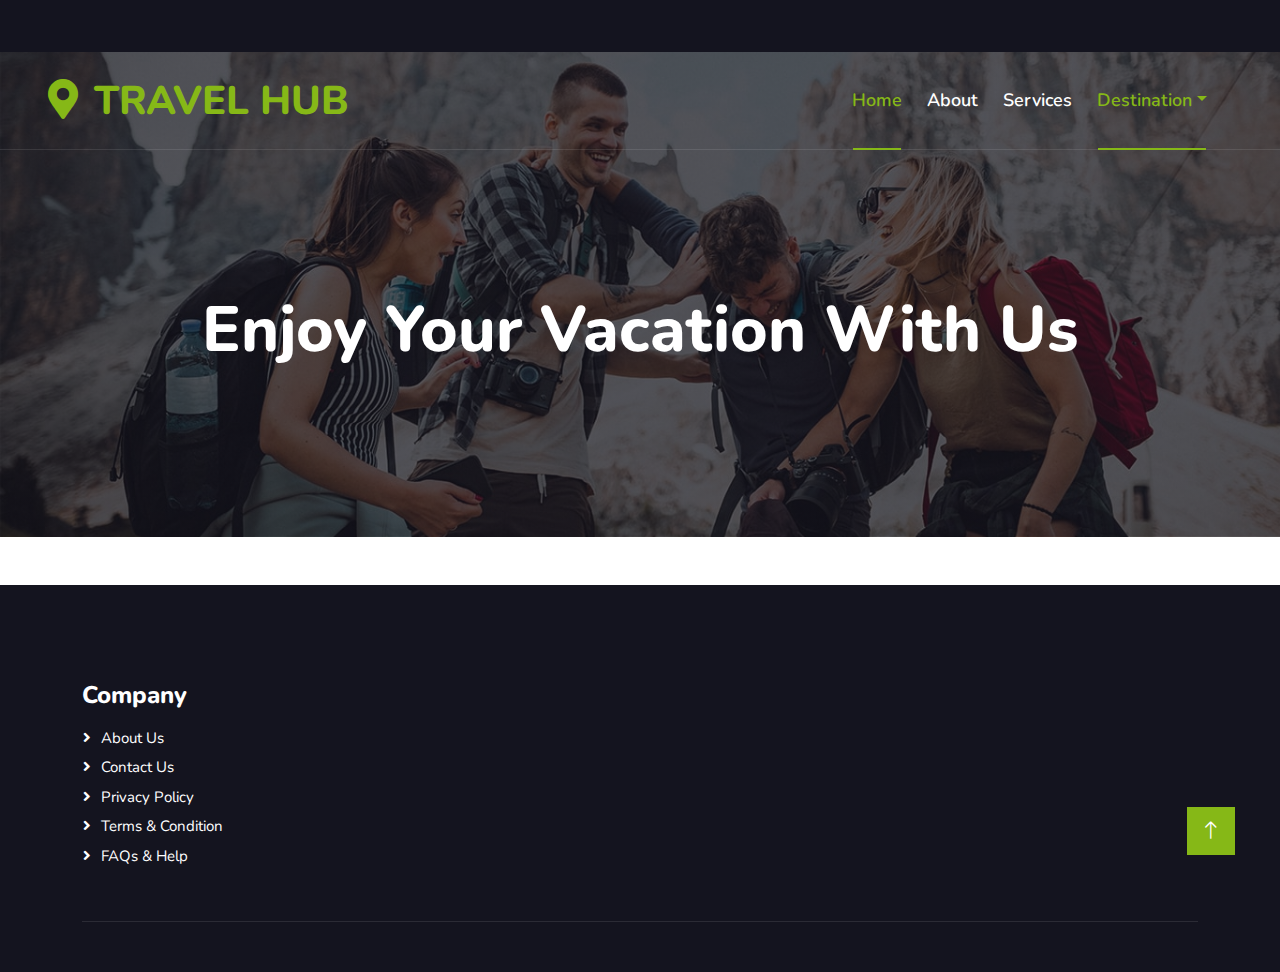
<file: index.html>
<!DOCTYPE html>
<html lang="en">

<head>
    <meta charset="utf-8">
    <title>TRAVEL HUB</title>
    <meta content="width=device-width, initial-scale=1.0" name="viewport">
    <meta content="" name="keywords">
    <meta content="" name="description">

    <!-- Favicon -->
    <link href="img/favicon.ico" rel="icon">

    <!-- Google Web Fonts -->
    <link rel="preconnect" href="https://fonts.googleapis.com">
    <link rel="preconnect" href="https://fonts.gstatic.com" crossorigin>
    <link href="https://fonts.googleapis.com/css2?family=Heebo:wght@400;500;600&family=Nunito:wght@600;700;800&display=swap" rel="stylesheet">

    <!-- Icon Font Stylesheet -->
    <link href="https://cdnjs.cloudflare.com/ajax/libs/font-awesome/5.10.0/css/all.min.css" rel="stylesheet">
    <link href="https://cdn.jsdelivr.net/npm/bootstrap-icons@1.4.1/font/bootstrap-icons.css" rel="stylesheet">

    <!-- Libraries Stylesheet -->
    <link href="lib/animate/animate.min.css" rel="stylesheet">
    <link href="lib/owlcarousel/assets/owl.carousel.min.css" rel="stylesheet">
    <link href="lib/tempusdominus/css/tempusdominus-bootstrap-4.min.css" rel="stylesheet" />

    <!-- Customized Bootstrap Stylesheet -->
    <link href="css/bootstrap.min.css" rel="stylesheet">

    <!-- Template Stylesheet -->
    <link href="css/style.css" rel="stylesheet">
</head>

<body>
    <!-- Spinner Start -->
    <div id="spinner" class="show bg-white position-fixed translate-middle w-100 vh-100 top-50 start-50 d-flex align-items-center justify-content-center">
        <div class="spinner-border text-primary" style="width: 3rem; height: 3rem;" role="status">
            <span class="sr-only">Loading...</span>
        </div>
    </div>
    <!-- Spinner End -->


    <!-- Topbar Start -->
    <div class="container-fluid bg-dark px-5 d-none d-lg-block">
        <div class="row gx-0">
            <div class="col-lg-8 text-center text-lg-start mb-2 mb-lg-0">
                <div class="d-inline-flex align-items-center" style="height: 45px;">

                </div>
            </div>
            <div class="col-lg-4 text-center text-lg-end">
                <div class="d-inline-flex align-items-center" style="height: 45px;">
                </div>
            </div>
        </div>
    </div>
    <!-- Topbar End -->


    <!-- Navbar & Hero Start -->
    <div class="container-fluid position-relative p-0">
        <nav class="navbar navbar-expand-lg navbar-light px-4 px-lg-5 py-3 py-lg-0">
            <a href="" class="navbar-brand p-0">
                <h1 class="text-primary m-0"><i class="fa fa-map-marker-alt me-3"></i>TRAVEL HUB</h1>
                <!-- <img src="img/logo.png" alt="Logo"> -->
            </a>
            <button class="navbar-toggler" type="button" data-bs-toggle="collapse" data-bs-target="#navbarCollapse">
                <span class="fa fa-bars"></span>
            </button>
            <div class="collapse navbar-collapse" id="navbarCollapse">
                <div class="navbar-nav ms-auto py-0">
                    <a href="index.html" class="nav-item nav-link active">Home</a>
                    <a href="about.html" class="nav-item nav-link">About</a>
                    <a href="service.html" class="nav-item nav-link">Services</a>
                    <div class="nav-item dropdown">
                        <a href="#" class="nav-link dropdown-toggle active" data-bs-toggle="dropdown">Destination</a>
                        <div class="dropdown-menu m-0">
                            <a href="devotional.html" class="dropdown-item">Devotional</a>
                            <a href="historical.html" class="dropdown-item">Historical</a>
                            <a href="amusement.html" class="dropdown-item active">Amusement Parks </a>
                            <a href="hills&valley.html" class="dropdown-item">Hills & Valley</a>
                         <!--   <a href="testimonial.html" class="dropdown-item">Testimonial</a>
                            <a href="404.html" class="dropdown-item">404 Page</a> -->
                        </div>
                    </div>
                </div>
                <!--<a href="signup.html" class="btn btn-primary rounded-pill py-2 px-4">Register</a>-->
            </div>
        </nav>

        <div class="container-fluid bg-primary py-5 mb-5 hero-header">
            <div class="container py-5">
                <div class="row justify-content-center py-5">
                    <div class="col-lg-10 pt-lg-5 mt-lg-5 text-center">
                        <h1 class="display-3 text-white mb-3 animated slideInDown">Enjoy Your Vacation With Us</h1>
                        <p class="fs-4 text-white mb-4 animated slideInDown"></p>
                        <div class="position-relative w-75 mx-auto animated slideInDown">
                            <!--<input class="form-control border-0 rounded-pill w-100 py-3 ps-4 pe-5" type="text" placeholder="Search Here">
                            <button type="button" class="btn btn-primary rounded-pill py-2 px-4 position-absolute top-0 end-0 me-2" style="margin-top: 7px;">Search</button>-->
                        </div>
                    </div>
                </div>
            </div>
        </div>
    </div>
    <!-- Navbar & Hero End -->


    <!-- About Start -->
    <!--<div class="container-xxl py-5">
        <div class="container">
            <div class="row g-5">
                <div class="col-lg-6 wow fadeInUp" data-wow-delay="0.1s" style="min-height: 400px;">
                    <div class="position-relative h-100">
                        <img class="img-fluid position-absolute w-100 h-100" src="" alt="" style="object-fit: cover;">
                    </div>
                </div>
                <div class="col-lg-6 wow fadeInUp" data-wow-delay="0.3s">
                    <h6 class="section-title bg-white text-start text-primary pe-3">About Us</h6>
                    <h1 class="mb-4">Welcome to <span class="text-primary">Travel Hub</span></h1>
                    <p class="mb-4"></p>
                    <p class="mb-4"></p>
                    <div class="row gy-2 gx-4 mb-4">
                        <div class="col-sm-6">
                            <p class="mb-0"><i class="fa fa-arrow-right text-primary me-2"></i></p>
                        </div>
                        <div class="col-sm-6">
                            <p class="mb-0"><i class="fa fa-arrow-right text-primary me-2"></i></p>
                        </div>
                        <div class="col-sm-6">
                            <p class="mb-0"><i class="fa fa-arrow-right text-primary me-2"></i></p>
                        </div>
                        <div class="col-sm-6">
                            <p class="mb-0"><i class="fa fa-arrow-right text-primary me-2"></i></p>
                        </div>
                        <div class="col-sm-6">
                            <p class="mb-0"><i class="fa fa-arrow-right text-primary me-2"></i></p>
                        </div>
                        <div class="col-sm-6">
                            <p class="mb-0"><i class="fa fa-arrow-right text-primary me-2"></i> </p>
                        </div>
                    </div>
                   <a class="btn btn-primary py-3 px-5 mt-2" href="">Read More</a>
                </div>
            </div>
        </div>
    </div>-->
    <!-- About End -->


    <!-- Service Start -->
   <!-- <div class="container-xxl py-5">
        <div class="container">
            <div class="text-center wow fadeInUp" data-wow-delay="0.1s">
                <h6 class="section-title bg-white text-center text-primary px-3">Services</h6>
                <h1 class="mb-5">Our Services</h1>
            </div>
        </div>
    </div>-->

    <div class="container-fluid bg-dark text-light footer pt-5 mt-5 wow fadeIn" data-wow-delay="0.1s">
        <div class="container py-5">
            <div class="row g-5">
                <div class="col-lg-3 col-md-6">
                    <h4 class="text-white mb-3">Company</h4>
                    <a class="btn btn-link" href="">About Us</a>
                    <a class="btn btn-link" href="">Contact Us</a>
                    <a class="btn btn-link" href="">Privacy Policy</a>
                    <a class="btn btn-link" href="">Terms & Condition</a>
                    <a class="btn btn-link" href="">FAQs & Help</a>
                </div>

                <!--<div class="col-lg-3 col-md-6">
                    <h4 class="text-white mb-3">Gallery</h4>
                    <div class="row g-2 pt-2">
                        <div class="col-4">
                            <img class="img-fluid bg-light p-1" src="C:\Users\ammul\Downloads\Tourist Free Website Template - Free-CSS.com\travel-agency-html-template\home page\picture1.jpeg" alt="">
                        </div>
                        <div class="col-4">
                            <img class="img-fluid bg-light p-1" src="" alt="">
                        </div>
                        <div class="col-4">
                            <img class="img-fluid bg-light p-1" src="" alt="">
                        </div>
                        <div class="col-4">
                            <img class="img-fluid bg-light p-1" src="" alt="">
                        </div>
                        <div class="col-4">
                            <img class="img-fluid bg-light p-1" src="" alt="">
                        </div>
                        <div class="col-4">
                            <img class="img-fluid bg-light p-1" src="" alt="">
                        </div>
                    </div>
                </div>-->

            </div>
        </div>
        <div class="container">
            <div class="copyright">
                <div class="row">
                    <div class="col-md-6 text-center text-md-start mb-3 mb-md-0">

                        <!--/*** This template is free as long as you keep the footer author’s credit link/attribution link/backlink. If you'd like to use the template without the footer author’s credit link/attribution link/backlink, you can purchase the Credit Removal License from "https://htmlcodex.com/credit-removal". Thank you for your support. ***/-->
                    </div>
                    <div class="col-md-6 text-center text-md-end">
                        
                    </div>
                </div>
            </div>
        </div>
    </div>
    <!-- Footer End -->


    <!-- Back to Top -->
    <a href="#" class="btn btn-lg btn-primary btn-lg-square back-to-top"><i class="bi bi-arrow-up"></i></a>


    <!-- JavaScript Libraries -->
    <script src="https://code.jquery.com/jquery-3.4.1.min.js"></script>
    <script src="https://cdn.jsdelivr.net/npm/bootstrap@5.0.0/dist/js/bootstrap.bundle.min.js"></script>
    <script src="lib/wow/wow.min.js"></script>
    <script src="lib/easing/easing.min.js"></script>
    <script src="lib/waypoints/waypoints.min.js"></script>
    <script src="lib/owlcarousel/owl.carousel.min.js"></script>
    <script src="lib/tempusdominus/js/moment.min.js"></script>
    <script src="lib/tempusdominus/js/moment-timezone.min.js"></script>
    <script src="lib/tempusdominus/js/tempusdominus-bootstrap-4.min.js"></script>

    <!-- Template Javascript -->
    <script src="js/main.js"></script>
</body>

</html>
</file>
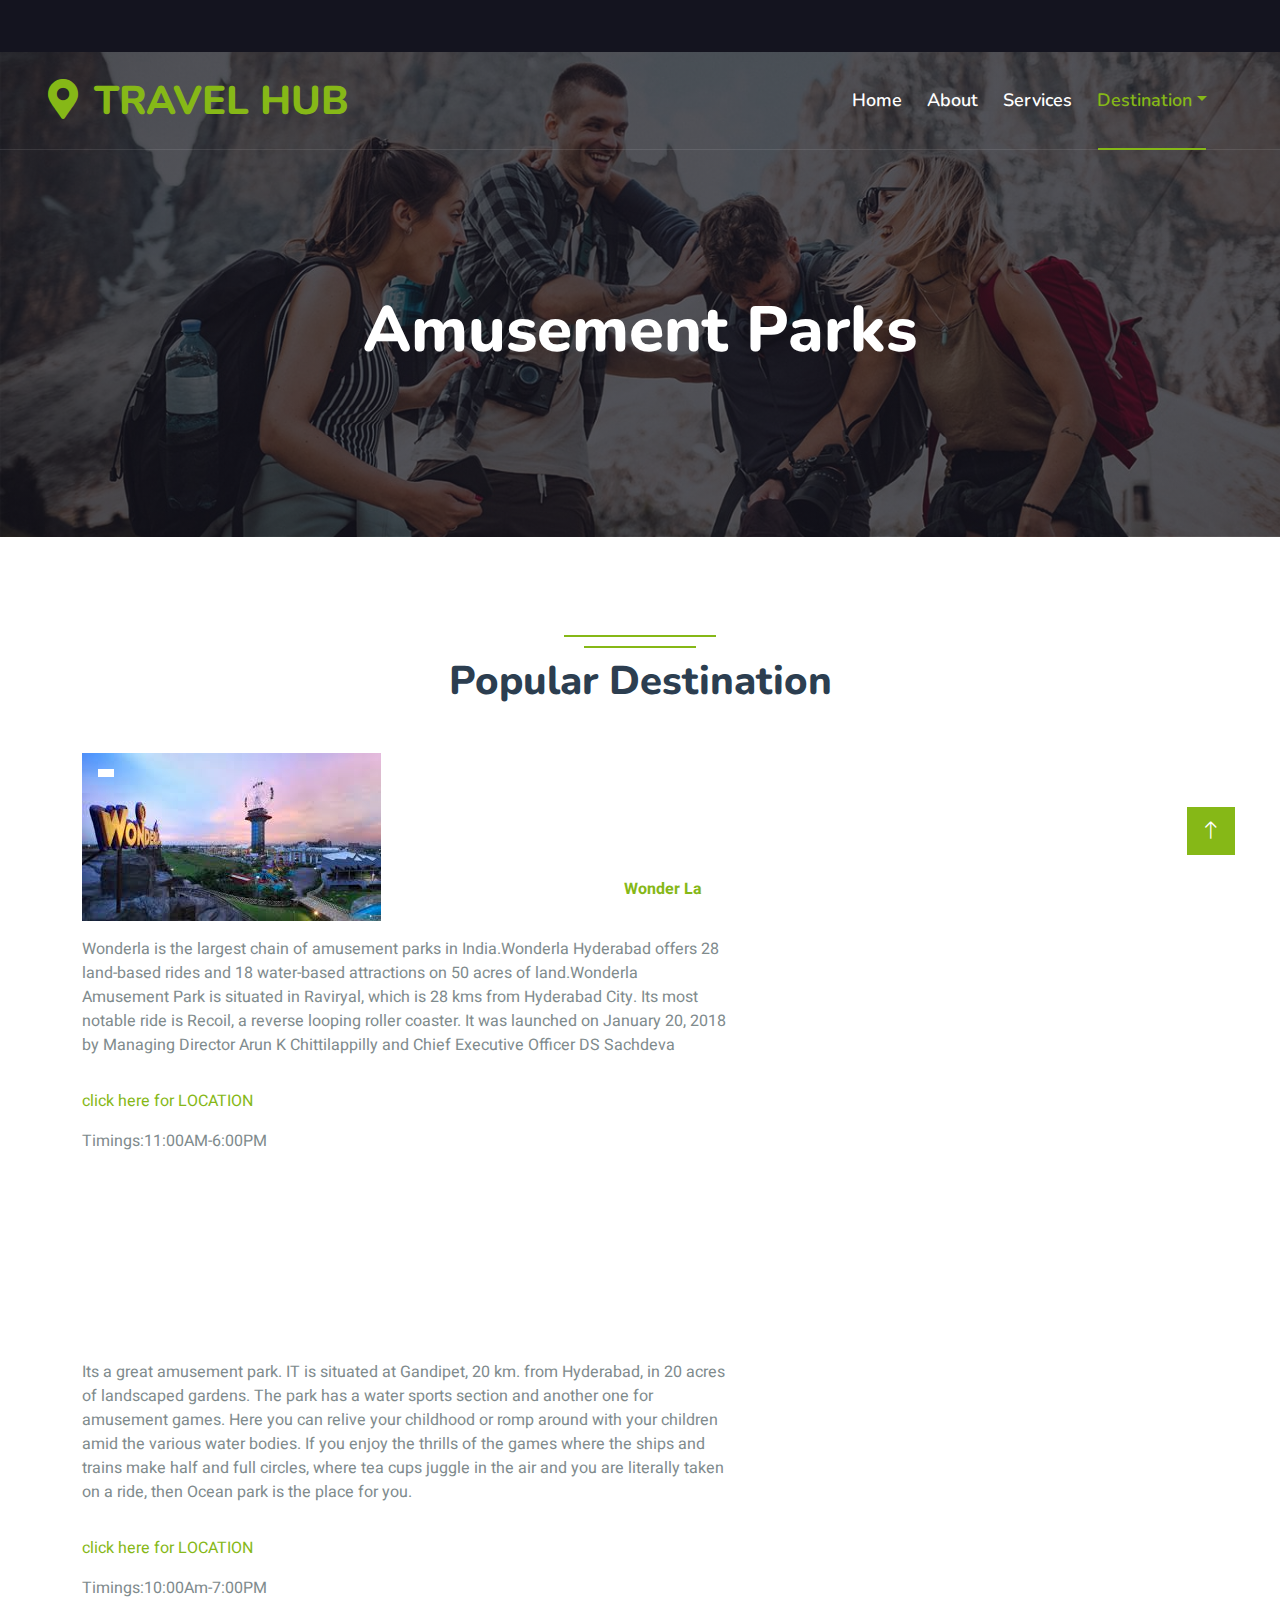
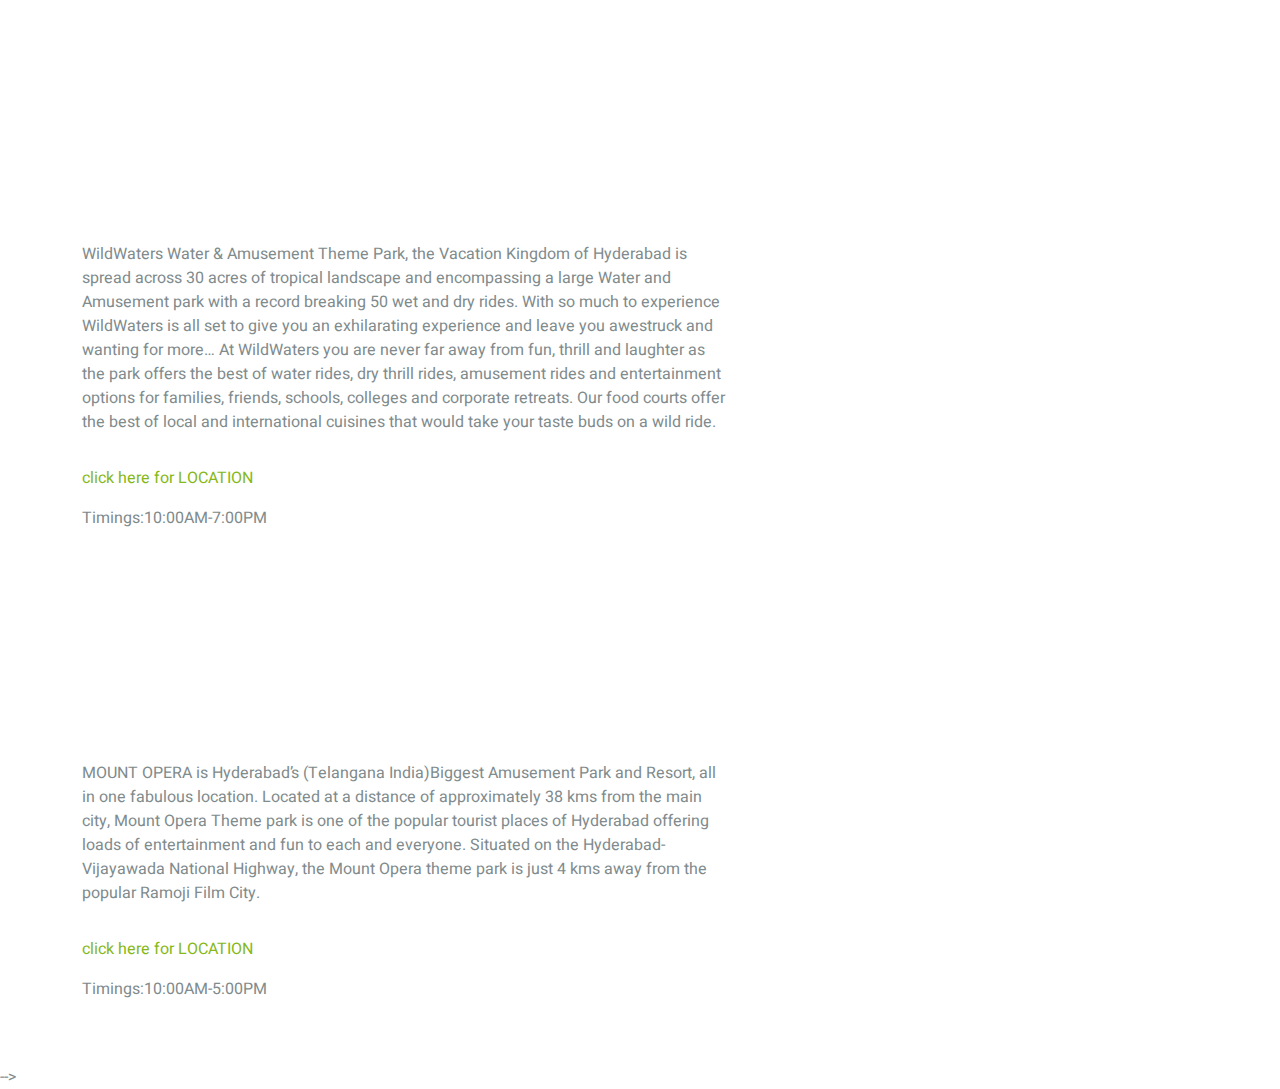
<file: amusement.html>
<!DOCTYPE html>
<html lang="en">

<head>
    <meta charset="utf-8">
    <title>TRAVEL HUB</title>
    <meta content="width=device-width, initial-scale=1.0" name="viewport">
    <meta content="" name="keywords">
    <meta content="" name="description">

    <!-- Favicon -->
    <link href="img/favicon.ico" rel="icon">

    <!-- Google Web Fonts -->
    <link rel="preconnect" href="https://fonts.googleapis.com">
    <link rel="preconnect" href="https://fonts.gstatic.com" crossorigin>
    <link href="https://fonts.googleapis.com/css2?family=Heebo:wght@400;500;600&family=Nunito:wght@600;700;800&display=swap" rel="stylesheet">

    <!-- Icon Font Stylesheet -->
    <link href="https://cdnjs.cloudflare.com/ajax/libs/font-awesome/5.10.0/css/all.min.css" rel="stylesheet">
    <link href="https://cdn.jsdelivr.net/npm/bootstrap-icons@1.4.1/font/bootstrap-icons.css" rel="stylesheet">

    <!-- Libraries Stylesheet -->
    <link href="lib/animate/animate.min.css" rel="stylesheet">
    <link href="lib/owlcarousel/assets/owl.carousel.min.css" rel="stylesheet">
    <link href="lib/tempusdominus/css/tempusdominus-bootstrap-4.min.css" rel="stylesheet" />

    <!-- Customized Bootstrap Stylesheet -->
    <link href="css/bootstrap.min.css" rel="stylesheet">

    <!-- Template Stylesheet -->
    <link href="css/style.css" rel="stylesheet">
</head>

<body>
    <!-- Spinner Start -->
    <div id="spinner" class="show bg-white position-fixed translate-middle w-100 vh-100 top-50 start-50 d-flex align-items-center justify-content-center">
        <div class="spinner-border text-primary" style="width: 3rem; height: 3rem;" role="status">
            <span class="sr-only">Loading...</span>
        </div>
    </div>
    <!-- Spinner End -->


    <!-- Topbar Start -->
    <div class="container-fluid bg-dark px-5 d-none d-lg-block">
        <div class="row gx-0">
            <div class="col-lg-8 text-center text-lg-start mb-2 mb-lg-0">
                <div class="d-inline-flex align-items-center" style="height: 45px;">

                </div>
            </div>
            <div class="col-lg-4 text-center text-lg-end">
                <div class="d-inline-flex align-items-center" style="height: 45px;">
                </div>
            </div>
        </div>
    </div>
    <!-- Topbar End -->


    <!-- Navbar & Hero Start -->
    <div class="container-fluid position-relative p-0">
        <nav class="navbar navbar-expand-lg navbar-light px-4 px-lg-5 py-3 py-lg-0">
            <a href="" class="navbar-brand p-0">
                <h1 class="text-primary m-0"><i class="fa fa-map-marker-alt me-3"></i>TRAVEL HUB</h1>
                <!-- <img src="img/logo.png" alt="Logo"> -->
            </a>
            <button class="navbar-toggler" type="button" data-bs-toggle="collapse" data-bs-target="#navbarCollapse">
                <span class="fa fa-bars"></span>
            </button>
            <div class="collapse navbar-collapse" id="navbarCollapse">
                <div class="navbar-nav ms-auto py-0">
                    <a href="index.html" class="nav-item nav-link">Home</a>
                    <a href="about.html" class="nav-item nav-link">About</a>
                    <a href="service.html" class="nav-item nav-link">Services</a>
                    <div class="nav-item dropdown">
                        <a href="#" class="nav-link dropdown-toggle active" data-bs-toggle="dropdown">Destination</a>
                        <div class="dropdown-menu m-0">
                            <a href="devotional.html" class="dropdown-item">Devotional</a>
                            <a href="historical.html" class="dropdown-item">Historical</a>
                            <a href="amusement.html" class="dropdown-item active">Amusement Parks</a>
                            <a href="hills&valley.html" class="dropdown-item">Hills & Valley</a>
                           <!-- <a href="404.html" class="dropdown-item">404 Page</a>  -->
                        </div>
                    </div>
                </div>
            </div>
        </nav>

        <div class="container-fluid bg-primary py-5 mb-5 hero-header">
            <div class="container py-5">
                <div class="row justify-content-center py-5">
                    <div class="col-lg-10 pt-lg-5 mt-lg-5 text-center">
                        <h1 class="display-3 text-white animated slideInDown">Amusement Parks</h1>
                        <nav aria-label="breadcrumb">
                            <ol class="breadcrumb justify-content-center">
                                
                            </ol>
                        </nav>
                    </div>
                </div>
            </div>
        </div>
    </div>
    <!-- Navbar & Hero End -->


    <!-- Destination Start -->
    <div class="container-xxl py-5 destination">
        <div class="container">
            <div class="text-center wow fadeInUp" data-wow-delay="0.1s">
                <h6 class="section-title bg-white text-center text-primary px-3">     </h6>
                <h1 class="mb-5">Popular Destination</h1>
            </div>
            <div class="row g-3">
                <div class="col-lg-7 col-md-6">
                    <div class="row g-3">
                        <div class="col-lg-12 col-md-12 wow zoomIn" data-wow-delay="0.1s">
                            <a class="position-relative d-block overflow-hidden" href="">
                                <img class="img-fluid" src= "[data-uri]" alt="">
                                <div class="bg-white text-danger fw-bold position-absolute top-0 start-0 m-3 py-1 px-2"></div>
                                <div class="bg-white text-primary fw-bold position-absolute bottom-0 end-0 m-3 py-1 px-2">Wonder La</div>
                            </a>
                        </div>
                        <P> Wonderla is the largest chain of amusement parks in India.Wonderla Hyderabad offers 28 land-based rides and 18 water-based attractions on 50 acres of land.Wonderla Amusement Park is situated in Raviryal, which is 28 kms from Hyderabad City. Its most notable ride is Recoil, a reverse looping roller coaster. It was launched on January 20, 2018 by Managing Director Arun K Chittilappilly and Chief Executive Officer DS Sachdeva</P>
                        <a href="https://maps.app.goo.gl/JUt5GoXgoKnTDYGi9" >click here for LOCATION</a>
                        <p>Timings:11:00AM-6:00PM</p>
                        <!-- <div class="col-lg-6 col-md-12 wow zoomIn" data-wow-delay="0.3s">-->
                        <div class="col-lg-12 col-md-12 wow zoomIn" data-wow-delay="0.1s">
                            <a class="position-relative d-block overflow-hidden" href="">
                                <img class="img-fluid" src="[data-uri]" alt="">
                                <div class="bg-white text-danger fw-bold position-absolute top-0 start-0 m-3 py-1 px-2"></div>
                                <div class="bg-white text-primary fw-bold position-absolute bottom-0 end-0 m-3 py-1 px-2">Ocean Park</div>
                            </a>
                        </div>
                        <p>Its a great amusement park. IT is situated at Gandipet, 20 km. from Hyderabad, in 20 acres of landscaped gardens.
                            The park has a water sports section and another one for amusement games. Here you can relive your childhood or romp around with your children amid the various water bodies. If you enjoy the thrills of the games where the ships and trains make half and full circles, where tea cups juggle in the air and you are literally taken on a ride, then Ocean park is the place for you.</p>
                            <a href= "https://maps.app.goo.gl/kTm2yNBNsC8yHPet7">click here for LOCATION</a>
                            <p>Timings:10:00Am-7:00PM</p>
                            <!--<div class="col-lg-6 col-md-12 wow zoomIn" data-wow-delay="0.5s">-->
                        <div class="col-lg-12 col-md-12 wow zoomIn" data-wow-delay="0.1s">
                            <a class="position-relative d-block overflow-hidden" href="">
                                <img class="img-fluid" src="[data-uri]" alt="">
                                <div class="bg-white text-danger fw-bold position-absolute top-0 start-0 m-3 py-1 px-2"></div>
                                <div class="bg-white text-primary fw-bold position-absolute bottom-0 end-0 m-3 py-1 px-2">Wild Water</div>
                            </a>
                        </div>
                        <p>WildWaters Water & Amusement Theme Park, the Vacation Kingdom of Hyderabad is spread across 30 acres of tropical landscape and encompassing a large Water and Amusement park with a record breaking 50 wet and dry rides.

                            With so much to experience WildWaters is all set to give you an exhilarating experience and leave you awestruck and wanting for more…
                            
                            At WildWaters you are never far away from fun, thrill and laughter as the park offers the best of water rides, dry thrill rides, amusement rides and entertainment options for families, friends, schools, colleges and corporate retreats. Our food courts offer the best of local and international cuisines that would take your taste buds on a wild ride.
                            </p>
                            <a href="https://maps.app.goo.gl/QASk2mTpR8hxhLY96">click here for LOCATION</a>

                            <p>Timings:10:00AM-7:00PM</p>
                          <!--<div class="col-lg-5 col-md-6 wow zoomIn" data-wow-delay="0.7s" style="min-height: 350px;">-->
                        <div class="col-lg-12 col-md-12 wow zoomIn" data-wow-delay="0.1s">
                            <a class="position-relative d-block h-100 overflow-hidden" href="">
                               <img class="img-fluid" src="[data-uri]" alt="">
                               
                                <div class="bg-white text-danger fw-bold position-absolute top-0 start-0 m-3 py-1 px-2"></div>
                                <div class="bg-white text-primary fw-bold position-absolute bottom-0 end-0 m-3 py-1 px-2">Mount Opera </div>
                            </a>
                        </div>
                        <p>MOUNT OPERA is Hyderabad’s (Telangana India)Biggest Amusement Park and Resort, all in one fabulous location.  Located at a distance of approximately 38 kms from the main city, Mount Opera Theme park is one of the popular tourist places of Hyderabad offering loads of entertainment and fun to each and everyone. Situated on the Hyderabad-Vijayawada National Highway, the Mount Opera theme park is just 4 kms away from the popular Ramoji Film City.</p>
                        <a href="https://maps.app.goo.gl/RSaKpTkwS4z16EW88">click here for LOCATION</a>                        <p>Timings:10:00AM-5:00PM</p>
                        
                        
                        
                        </div> 
                    </div>
            </div>
        </div>
    </div>
    <!-- Destination Start -->
        

    <!-- Footer Start 
    <div class="container-fluid bg-dark text-light footer pt-5 mt-5 wow fadeIn" data-wow-delay="0.1s">
        <div class="container py-5">
            <div class="row g-5">
                <div class="col-lg-3 col-md-6">
                    <h4 class="text-white mb-3">Company</h4>
                    <a class="btn btn-link" href="">About Us</a>
                    <a class="btn btn-link" href="">Contact Us</a>
                    <a class="btn btn-link" href="">Privacy Policy</a>
                    <a class="btn btn-link" href="">Terms & Condition</a>
                    <a class="btn btn-link" href="">FAQs & Help</a>
                </div>
                <div class="col-lg-3 col-md-6">
                    
                    <div class="d-flex pt-2">

                    </div>
                </div>
                <div class="col-lg-3 col-md-6">

                </div>
                <div class="col-lg-3 col-md-6">
 
                </div>
            </div>
        </div>
        <div class="container">
            <div class="copyright">
                <div class="row">
                    <div class="col-md-6 text-center text-md-start mb-3 mb-md-0">

                      /*** This template is free as long as you keep the footer author’s credit link/attribution link/backlink. If you'd like to use the template without the footer author’s credit link/attribution link/backlink, you can purchase the Credit Removal License from "https://htmlcodex.com/credit-removal". Thank you for your support. ***/
                    </div>
                    <div class="col-md-6 text-center text-md-end">
                        <div class="footer-menu">
                            <a href="">Home</a>
                            <a href="">Cookies</a>
                            <a href="">Help</a>
                            <a href="">FQAs</a>
                        </div>
                    </div>
                </div>
            </div>
        </div>
    </div>
    <!-- Footer End -->-->


    <!-- Back to Top -->
    <a href="#" class="btn btn-lg btn-primary btn-lg-square back-to-top"><i class="bi bi-arrow-up"></i></a>


    <!-- JavaScript Libraries -->
    <script src="https://code.jquery.com/jquery-3.4.1.min.js"></script>
    <script src="https://cdn.jsdelivr.net/npm/bootstrap@5.0.0/dist/js/bootstrap.bundle.min.js"></script>
    <script src="lib/wow/wow.min.js"></script>
    <script src="lib/easing/easing.min.js"></script>
    <script src="lib/waypoints/waypoints.min.js"></script>
    <script src="lib/owlcarousel/owl.carousel.min.js"></script>
    <script src="lib/tempusdominus/js/moment.min.js"></script>
    <script src="lib/tempusdominus/js/moment-timezone.min.js"></script>
    <script src="lib/tempusdominus/js/tempusdominus-bootstrap-4.min.js"></script>

    <!-- Template Javascript -->
    <script src="js/main.js"></script>
</body>

</html>
</file>
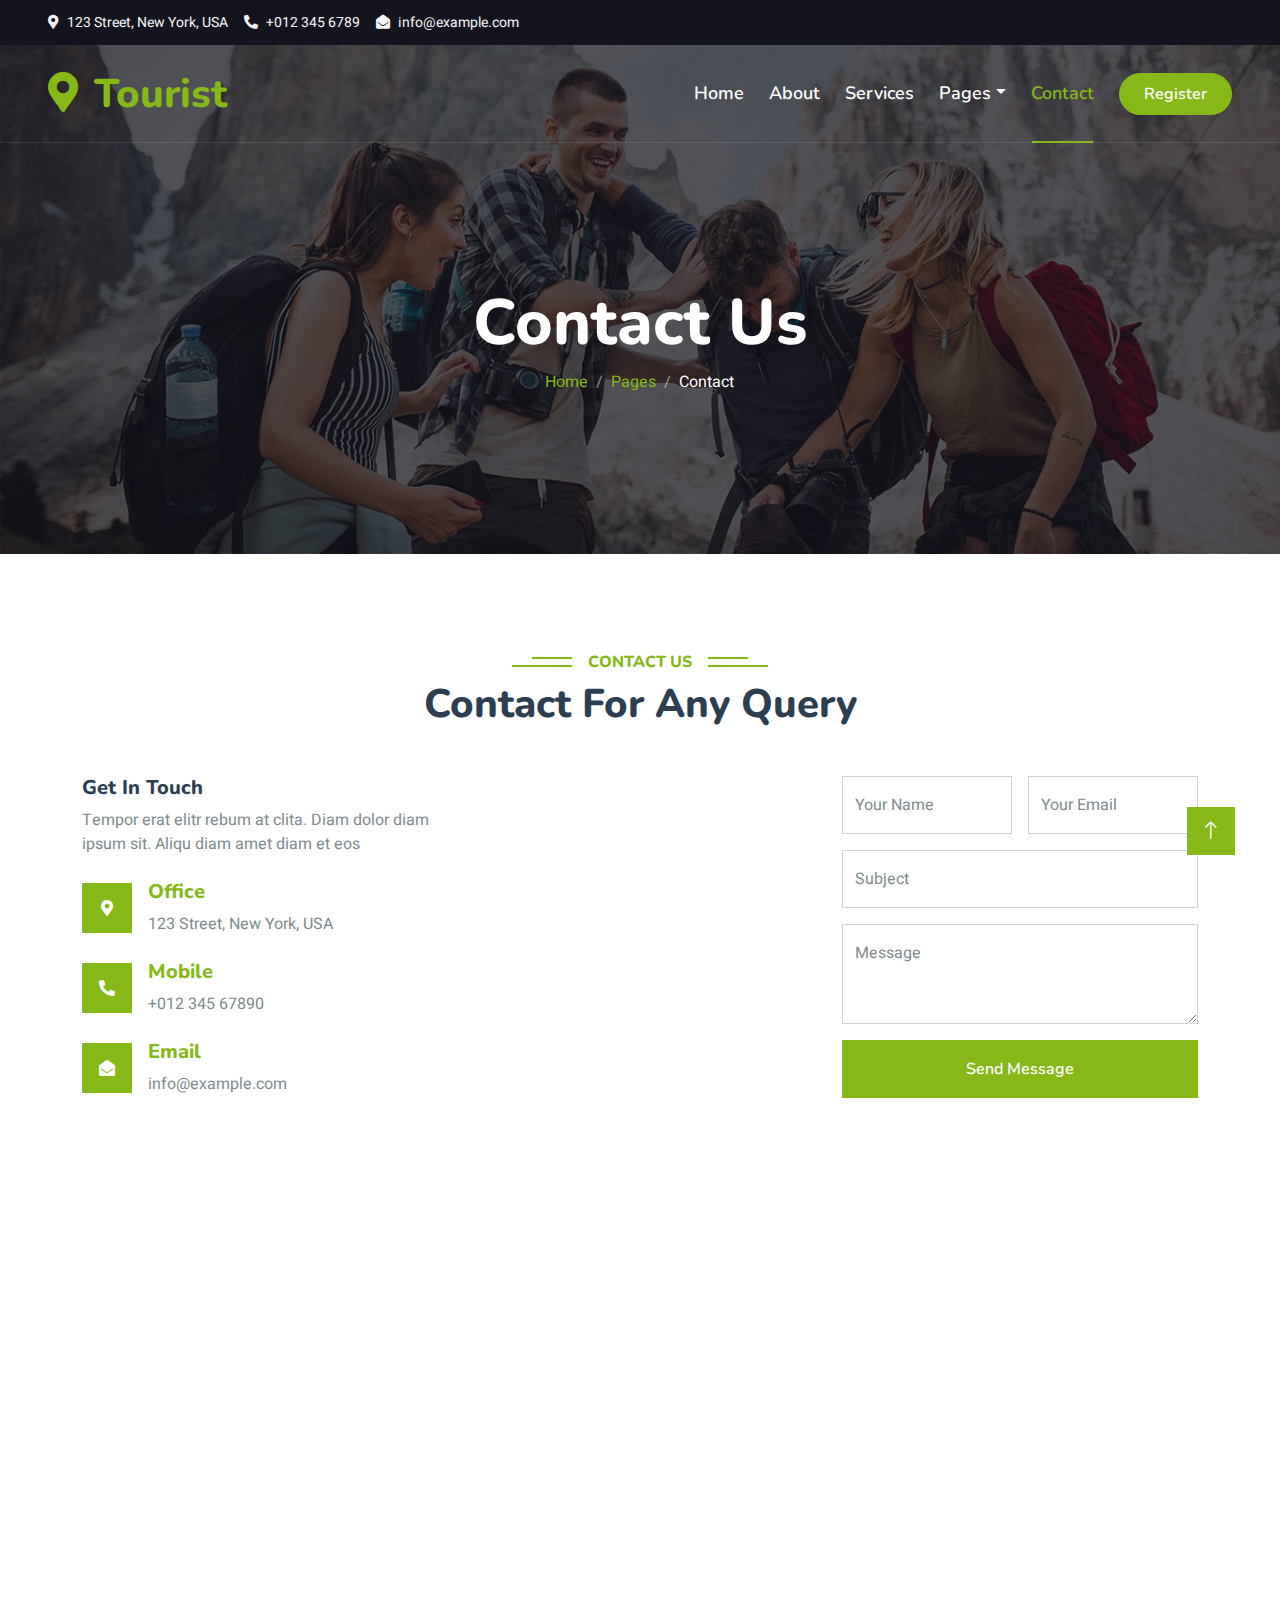
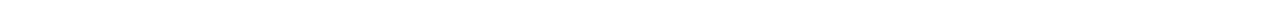
<file: contact.html>
<!DOCTYPE html>
<html lang="en">

<head>
    <meta charset="utf-8">
    <title>TRAVEL HUB</title>
    <meta content="width=device-width, initial-scale=1.0" name="viewport">
    <meta content="" name="keywords">
    <meta content="" name="description">

    <!-- Favicon -->
    <link href="img/favicon.ico" rel="icon">

    <!-- Google Web Fonts -->
    <link rel="preconnect" href="https://fonts.googleapis.com">
    <link rel="preconnect" href="https://fonts.gstatic.com" crossorigin>
    <link href="https://fonts.googleapis.com/css2?family=Heebo:wght@400;500;600&family=Nunito:wght@600;700;800&display=swap" rel="stylesheet">

    <!-- Icon Font Stylesheet -->
    <link href="https://cdnjs.cloudflare.com/ajax/libs/font-awesome/5.10.0/css/all.min.css" rel="stylesheet">
    <link href="https://cdn.jsdelivr.net/npm/bootstrap-icons@1.4.1/font/bootstrap-icons.css" rel="stylesheet">

    <!-- Libraries Stylesheet -->
    <link href="lib/animate/animate.min.css" rel="stylesheet">
    <link href="lib/owlcarousel/assets/owl.carousel.min.css" rel="stylesheet">
    <link href="lib/tempusdominus/css/tempusdominus-bootstrap-4.min.css" rel="stylesheet" />

    <!-- Customized Bootstrap Stylesheet -->
    <link href="css/bootstrap.min.css" rel="stylesheet">

    <!-- Template Stylesheet -->
    <link href="css/style.css" rel="stylesheet">
</head>

<body>
    <!-- Spinner Start -->
    <div id="spinner" class="show bg-white position-fixed translate-middle w-100 vh-100 top-50 start-50 d-flex align-items-center justify-content-center">
        <div class="spinner-border text-primary" style="width: 3rem; height: 3rem;" role="status">
            <span class="sr-only">Loading...</span>
        </div>
    </div>
    <!-- Spinner End -->


    <!-- Topbar Start -->
    <div class="container-fluid bg-dark px-5 d-none d-lg-block">
        <div class="row gx-0">
            <div class="col-lg-8 text-center text-lg-start mb-2 mb-lg-0">
                <div class="d-inline-flex align-items-center" style="height: 45px;">
                    <small class="me-3 text-light"><i class="fa fa-map-marker-alt me-2"></i>123 Street, New York, USA</small>
                    <small class="me-3 text-light"><i class="fa fa-phone-alt me-2"></i>+012 345 6789</small>
                    <small class="text-light"><i class="fa fa-envelope-open me-2"></i>info@example.com</small>
                </div>
            </div>
            <div class="col-lg-4 text-center text-lg-end">
                   
            </div>
        </div>
    </div>
    <!-- Topbar End -->


    <!-- Navbar & Hero Start -->
    <div class="container-fluid position-relative p-0">
        <nav class="navbar navbar-expand-lg navbar-light px-4 px-lg-5 py-3 py-lg-0">
            <a href="" class="navbar-brand p-0">
                <h1 class="text-primary m-0"><i class="fa fa-map-marker-alt me-3"></i>Tourist</h1>
                <!-- <img src="img/logo.png" alt="Logo"> -->
            </a>
            <button class="navbar-toggler" type="button" data-bs-toggle="collapse" data-bs-target="#navbarCollapse">
                <span class="fa fa-bars"></span>
            </button>
            <div class="collapse navbar-collapse" id="navbarCollapse">
                <div class="navbar-nav ms-auto py-0">
                    <a href="index.html" class="nav-item nav-link">Home</a>
                    <a href="about.html" class="nav-item nav-link">About</a>
                    <a href="service.html" class="nav-item nav-link">Services</a>
                    <div class="nav-item dropdown">
                        <a href="#" class="nav-link dropdown-toggle" data-bs-toggle="dropdown">Pages</a>
                        <div class="dropdown-menu m-0">
                            <a href="devotional.html" class="dropdown-item">Devotional</a>
                            <a href="historical.html" class="dropdown-item">Historical</a>
                            <a href="amusement.html" class="dropdown-item active">Amusement Parks</a>
                            <a href="hills&valley.html" class="dropdown-item">Hills & Valley</a>
                        </div>
                    </div>
                    <a href="contact.html" class="nav-item nav-link active">Contact</a>
                </div>
                <a href="" class="btn btn-primary rounded-pill py-2 px-4">Register</a>
            </div>
        </nav>

        <div class="container-fluid bg-primary py-5 mb-5 hero-header">
            <div class="container py-5">
                <div class="row justify-content-center py-5">
                    <div class="col-lg-10 pt-lg-5 mt-lg-5 text-center">
                        <h1 class="display-3 text-white animated slideInDown">Contact Us</h1>
                        <nav aria-label="breadcrumb">
                            <ol class="breadcrumb justify-content-center">
                                <li class="breadcrumb-item"><a href="#">Home</a></li>
                                <li class="breadcrumb-item"><a href="#">Pages</a></li>
                                <li class="breadcrumb-item text-white active" aria-current="page">Contact</li>
                            </ol>
                        </nav>
                    </div>
                </div>
            </div>
        </div>
    </div>
    <!-- Navbar & Hero End -->


    <!-- Contact Start -->
    <div class="container-xxl py-5">
        <div class="container">
            <div class="text-center wow fadeInUp" data-wow-delay="0.1s">
                <h6 class="section-title bg-white text-center text-primary px-3">Contact Us</h6>
                <h1 class="mb-5">Contact For Any Query</h1>
            </div>
            <div class="row g-4">
                <div class="col-lg-4 col-md-6 wow fadeInUp" data-wow-delay="0.1s">
                    <h5>Get In Touch</h5>
                    <p class="mb-4">Tempor erat elitr rebum at clita. Diam dolor diam ipsum sit. Aliqu diam amet diam et eos</p>
                    <div class="d-flex align-items-center mb-4">
                        <div class="d-flex align-items-center justify-content-center flex-shrink-0 bg-primary" style="width: 50px; height: 50px;">
                            <i class="fa fa-map-marker-alt text-white"></i>
                        </div>
                        <div class="ms-3">
                            <h5 class="text-primary">Office</h5>
                            <p class="mb-0">123 Street, New York, USA</p>
                        </div>
                    </div>
                    <div class="d-flex align-items-center mb-4">
                        <div class="d-flex align-items-center justify-content-center flex-shrink-0 bg-primary" style="width: 50px; height: 50px;">
                            <i class="fa fa-phone-alt text-white"></i>
                        </div>
                        <div class="ms-3">
                            <h5 class="text-primary">Mobile</h5>
                            <p class="mb-0">+012 345 67890</p>
                        </div>
                    </div>
                    <div class="d-flex align-items-center">
                        <div class="d-flex align-items-center justify-content-center flex-shrink-0 bg-primary" style="width: 50px; height: 50px;">
                            <i class="fa fa-envelope-open text-white"></i>
                        </div>
                        <div class="ms-3">
                            <h5 class="text-primary">Email</h5>
                            <p class="mb-0">info@example.com</p>
                        </div>
                    </div>
                </div>
                <div class="col-lg-4 col-md-6 wow fadeInUp" data-wow-delay="0.3s">
                    <iframe class="position-relative rounded w-100 h-100"
                        src="https://www.google.com/maps/embed?pb=!1m18!1m12!1m3!1d3001156.4288297426!2d-78.01371936852176!3d42.72876761954724!2m3!1f0!2f0!3f0!3m2!1i1024!2i768!4f13.1!3m3!1m2!1s0x4ccc4bf0f123a5a9%3A0xddcfc6c1de189567!2sNew%20York%2C%20USA!5e0!3m2!1sen!2sbd!4v1603794290143!5m2!1sen!2sbd"
                        frameborder="0" style="min-height: 300px; border:0;" allowfullscreen="" aria-hidden="false"
                        tabindex="0"></iframe>
                </div>
                <div class="col-lg-4 col-md-12 wow fadeInUp" data-wow-delay="0.5s">
                    <form>
                        <div class="row g-3">
                            <div class="col-md-6">
                                <div class="form-floating">
                                    <input type="text" class="form-control" id="name" placeholder="Your Name">
                                    <label for="name">Your Name</label>
                                </div>
                            </div>
                            <div class="col-md-6">
                                <div class="form-floating">
                                    <input type="email" class="form-control" id="email" placeholder="Your Email">
                                    <label for="email">Your Email</label>
                                </div>
                            </div>
                            <div class="col-12">
                                <div class="form-floating">
                                    <input type="text" class="form-control" id="subject" placeholder="Subject">
                                    <label for="subject">Subject</label>
                                </div>
                            </div>
                            <div class="col-12">
                                <div class="form-floating">
                                    <textarea class="form-control" placeholder="Leave a message here" id="message" style="height: 100px"></textarea>
                                    <label for="message">Message</label>
                                </div>
                            </div>
                            <div class="col-12">
                                <button class="btn btn-primary w-100 py-3" type="submit">Send Message</button>
                            </div>
                        </div>
                    </form>
                </div>
            </div>
        </div>
    </div>
    <!-- Contact End -->


    <!-- Footer Start -->
    <div class="container-fluid bg-dark text-light footer pt-5 mt-5 wow fadeIn" data-wow-delay="0.1s">
        <div class="container py-5">
            <div class="row g-5">
                <div class="col-lg-3 col-md-6">
                    <h4 class="text-white mb-3">Company</h4>
                    <a class="btn btn-link" href="">About Us</a>
                    <a class="btn btn-link" href="">Contact Us</a>
                    <a class="btn btn-link" href="">Privacy Policy</a>
                    <a class="btn btn-link" href="">Terms & Condition</a>
                    <a class="btn btn-link" href="">FAQs & Help</a>
                </div>
                <div class="col-lg-3 col-md-6">
                    <h4 class="text-white mb-3">Contact</h4>
                    <p class="mb-2"><i class="fa fa-map-marker-alt me-3"></i>123 Street, New York, USA</p>
                    <p class="mb-2"><i class="fa fa-phone-alt me-3"></i>+012 345 67890</p>
                    <p class="mb-2"><i class="fa fa-envelope me-3"></i>info@example.com</p>
                    <div class="d-flex pt-2">
                        <a class="btn btn-outline-light btn-social" href=""><i class="fab fa-twitter"></i></a>
                        <a class="btn btn-outline-light btn-social" href=""><i class="fab fa-facebook-f"></i></a>
                        <a class="btn btn-outline-light btn-social" href=""><i class="fab fa-youtube"></i></a>
                        <a class="btn btn-outline-light btn-social" href=""><i class="fab fa-linkedin-in"></i></a>
                    </div>
                </div>
                <div class="col-lg-3 col-md-6">
                    <h4 class="text-white mb-3">Gallery</h4>
                    <div class="row g-2 pt-2">
                        <div class="col-4">
                            <img class="img-fluid bg-light p-1" src="img/package-1.jpg" alt="">
                        </div>
                        <div class="col-4">
                            <img class="img-fluid bg-light p-1" src="img/package-2.jpg" alt="">
                        </div>
                        <div class="col-4">
                            <img class="img-fluid bg-light p-1" src="img/package-3.jpg" alt="">
                        </div>
                        <div class="col-4">
                            <img class="img-fluid bg-light p-1" src="img/package-2.jpg" alt="">
                        </div>
                        <div class="col-4">
                            <img class="img-fluid bg-light p-1" src="img/package-3.jpg" alt="">
                        </div>
                        <div class="col-4">
                            <img class="img-fluid bg-light p-1" src="img/package-1.jpg" alt="">
                        </div>
                    </div>
                </div>
                <div class="col-lg-3 col-md-6">
                    <h4 class="text-white mb-3">Newsletter</h4>
                    <p>Dolor amet sit justo amet elitr clita ipsum elitr est.</p>
                    <div class="position-relative mx-auto" style="max-width: 400px;">
                        <input class="form-control border-primary w-100 py-3 ps-4 pe-5" type="text" placeholder="Your email">
                        <button type="button" class="btn btn-primary py-2 position-absolute top-0 end-0 mt-2 me-2">SignUp</button>
                    </div>
                </div>
            </div>
        </div>
        <div class="container">
            <div class="copyright">
                <div class="row">
                    <div class="col-md-6 text-center text-md-start mb-3 mb-md-0">
                        &copy; <a class="border-bottom" href="#">Your Site Name</a>, All Right Reserved.

                        <!--/*** This template is free as long as you keep the footer author’s credit link/attribution link/backlink. If you'd like to use the template without the footer author’s credit link/attribution link/backlink, you can purchase the Credit Removal License from "https://htmlcodex.com/credit-removal". Thank you for your support. ***/-->
                        Designed By <a class="border-bottom" href="https://htmlcodex.com">HTML Codex</a>
                    </div>
                    <div class="col-md-6 text-center text-md-end">
                        <div class="footer-menu">
                            <a href="">Home</a>
                            <a href="">Cookies</a>
                            <a href="">Help</a>
                            <a href="">FQAs</a>
                        </div>
                    </div>
                </div>
            </div>
        </div>
    </div>
    <!-- Footer End -->


    <!-- Back to Top -->
    <a href="#" class="btn btn-lg btn-primary btn-lg-square back-to-top"><i class="bi bi-arrow-up"></i></a>


    <!-- JavaScript Libraries -->
    <script src="https://code.jquery.com/jquery-3.4.1.min.js"></script>
    <script src="https://cdn.jsdelivr.net/npm/bootstrap@5.0.0/dist/js/bootstrap.bundle.min.js"></script>
    <script src="lib/wow/wow.min.js"></script>
    <script src="lib/easing/easing.min.js"></script>
    <script src="lib/waypoints/waypoints.min.js"></script>
    <script src="lib/owlcarousel/owl.carousel.min.js"></script>
    <script src="lib/tempusdominus/js/moment.min.js"></script>
    <script src="lib/tempusdominus/js/moment-timezone.min.js"></script>
    <script src="lib/tempusdominus/js/tempusdominus-bootstrap-4.min.js"></script>

    <!-- Template Javascript -->
    <script src="js/main.js"></script>
</body>

</html>
</file>
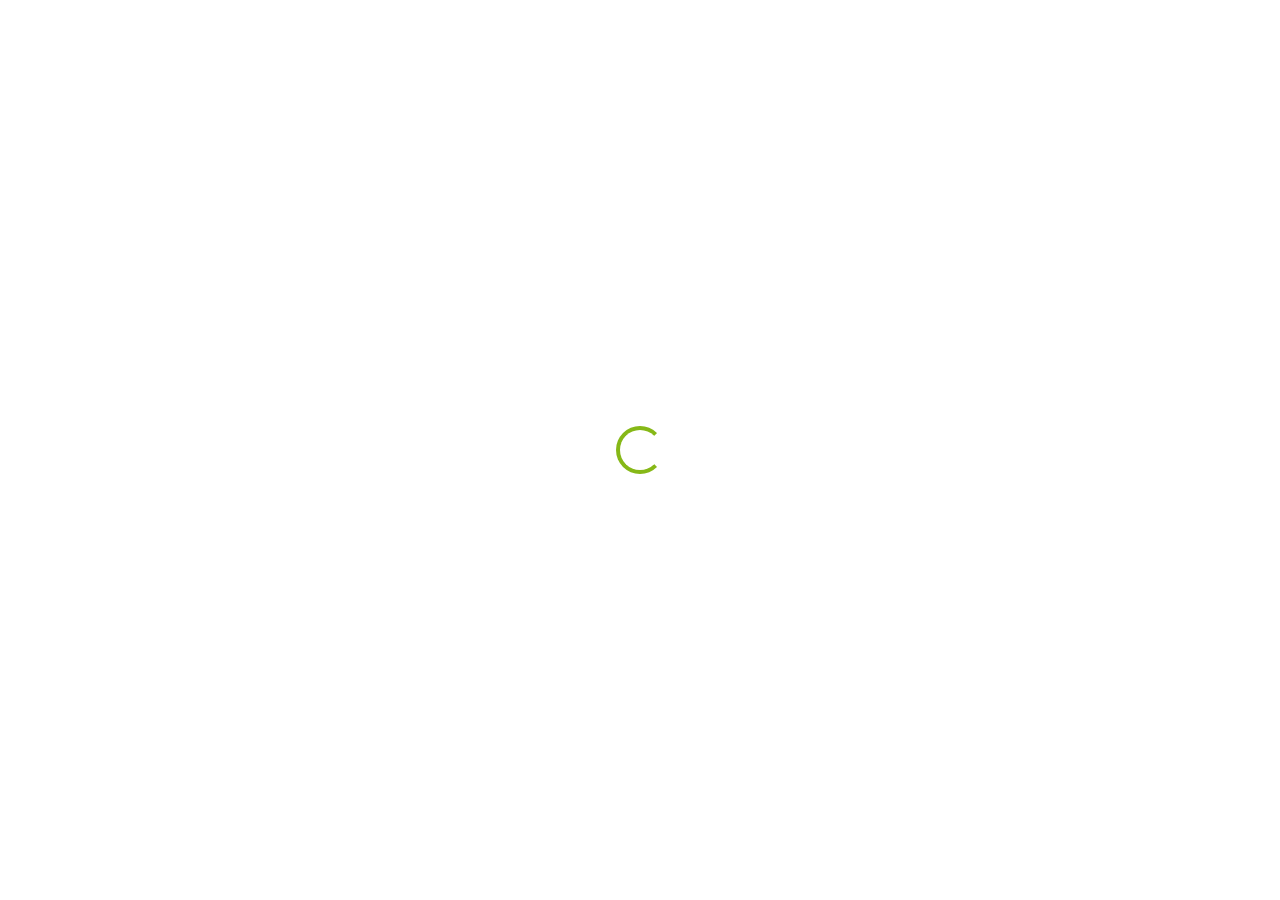
<file: login.html>
<!DOCTYPE html>
<html lang="en">

<head>
    <meta charset="utf-8">
    <title>TRAVEL HUB</title>
    <meta content="width=device-width, initial-scale=1.0" name="viewport">
    <meta content="" name="keywords">
    <meta content="" name="description">

    <!-- Favicon -->
    <link href="img/favicon.ico" rel="icon">

    <!-- Google Web Fonts -->
    <link rel="preconnect" href="https://fonts.googleapis.com">
    <link rel="preconnect" href="https://fonts.gstatic.com" crossorigin>
    <link href="https://fonts.googleapis.com/css2?family=Heebo:wght@400;500;600&family=Nunito:wght@600;700;800&display=swap" rel="stylesheet">

    <!-- Icon Font Stylesheet -->
    <link href="https://cdnjs.cloudflare.com/ajax/libs/font-awesome/5.10.0/css/all.min.css" rel="stylesheet">
    <link href="https://cdn.jsdelivr.net/npm/bootstrap-icons@1.4.1/font/bootstrap-icons.css" rel="stylesheet">

    <!-- Libraries Stylesheet -->
    <link href="lib/animate/animate.min.css" rel="stylesheet">
    <link href="lib/owlcarousel/assets/owl.carousel.min.css" rel="stylesheet">
    <link href="lib/tempusdominus/css/tempusdominus-bootstrap-4.min.css" rel="stylesheet" />

    <!-- Customized Bootstrap Stylesheet -->
    <link href="css/bootstrap.min.css" rel="stylesheet">

    <!-- Template Stylesheet -->
    <link href="css/style.css" rel="stylesheet">
</head>

<body>
    <!-- Spinner Start -->
    <div id="spinner" class="show bg-white position-fixed translate-middle w-100 vh-100 top-50 start-50 d-flex align-items-center justify-content-center">
        <div class="spinner-border text-primary" style="width: 3rem; height: 3rem;" role="status">
            <span class="sr-only">Loading...</span>
        </div>
    </div>
    <!-- Spinner End -->


    <!-- Topbar Start -->
    <div class="container-fluid bg-dark px-5 d-none d-lg-block">
        <div class="row gx-0">
            <div class="col-lg-8 text-center text-lg-start mb-2 mb-lg-0">
                <div class="d-inline-flex align-items-center" style="height: 45px;">

                </div>
            </div>
            <div class="col-lg-4 text-center text-lg-end">
                <div class="d-inline-flex align-items-center" style="height: 45px;">
                </div>
            </div>
        </div>
    </div>
    <!-- Topbar End -->


    <!-- Navbar & Hero Start -->
    <div class="container-fluid position-relative p-0">
        <nav class="navbar navbar-expand-lg navbar-light px-4 px-lg-5 py-3 py-lg-0">
            <a href="" class="navbar-brand p-0">
                <h1 class="text-primary m-0"><i class="fa fa-map-marker-alt me-3"></i>TRAVEL HUB</h1>
                <!-- <img src="img/logo.png" alt="Logo"> -->
            </a>
            <button class="navbar-toggler" type="button" data-bs-toggle="collapse" data-bs-target="#navbarCollapse">
                <span class="fa fa-bars"></span>
            </button>
            <div class="collapse navbar-collapse" id="navbarCollapse">
                <div class="navbar-nav ms-auto py-0">
                    <a href="index.html" class="nav-item nav-link">Home</a>
                    <a href="about.html" class="nav-item nav-link">About</a>
                    <a href="service.html" class="nav-item nav-link">Services</a>
                    <div class="nav-item dropdown">
                        <a href="#" class="nav-link dropdown-toggle active" data-bs-toggle="dropdown">Destination</a>
                        <div class="dropdown-menu m-0">
                            <a href="devotional.html" class="dropdown-item">Devotional</a>
                            <a href="historical.html" class="dropdown-item">Historical</a>
                            <a href="amusement.html" class="dropdown-item active">Amusement Parks</a>
                            <a href="hills&valley.html" class="dropdown-item">Hills & Valley</a>
                           <!-- <a href="404.html" class="dropdown-item">404 Page</a>  -->
                        </div>
                    </div>
                </div>
               <a href="registration.html" class="btn btn-primary rounded-pill py-2 px-4">Register</a>
            </div>
        </nav>
  <div class="wrapper">
    <form action="#">
      <h2>Login</h2>
        <div class="input-field">
        <input type="text" required>
        <label>Enter your email</label>
      </div>
      <div class="input-field">
        <input type="password" required>
        <label>Enter your password</label>
      </div>
      <div class="forget">
        <label for="remember">
          <input type="checkbox" id="remember">
          <p>Remember me</p>
        </label>
        <a href="#">Forgot password?</a>
      </div>
      <button type="submit">Log In</button>
      <div class="register">
        <p>Don't have an account? <a href="registration.html">Register</a></p>
      </div>
    </form>
  </div>
</body>
</html>
</file>
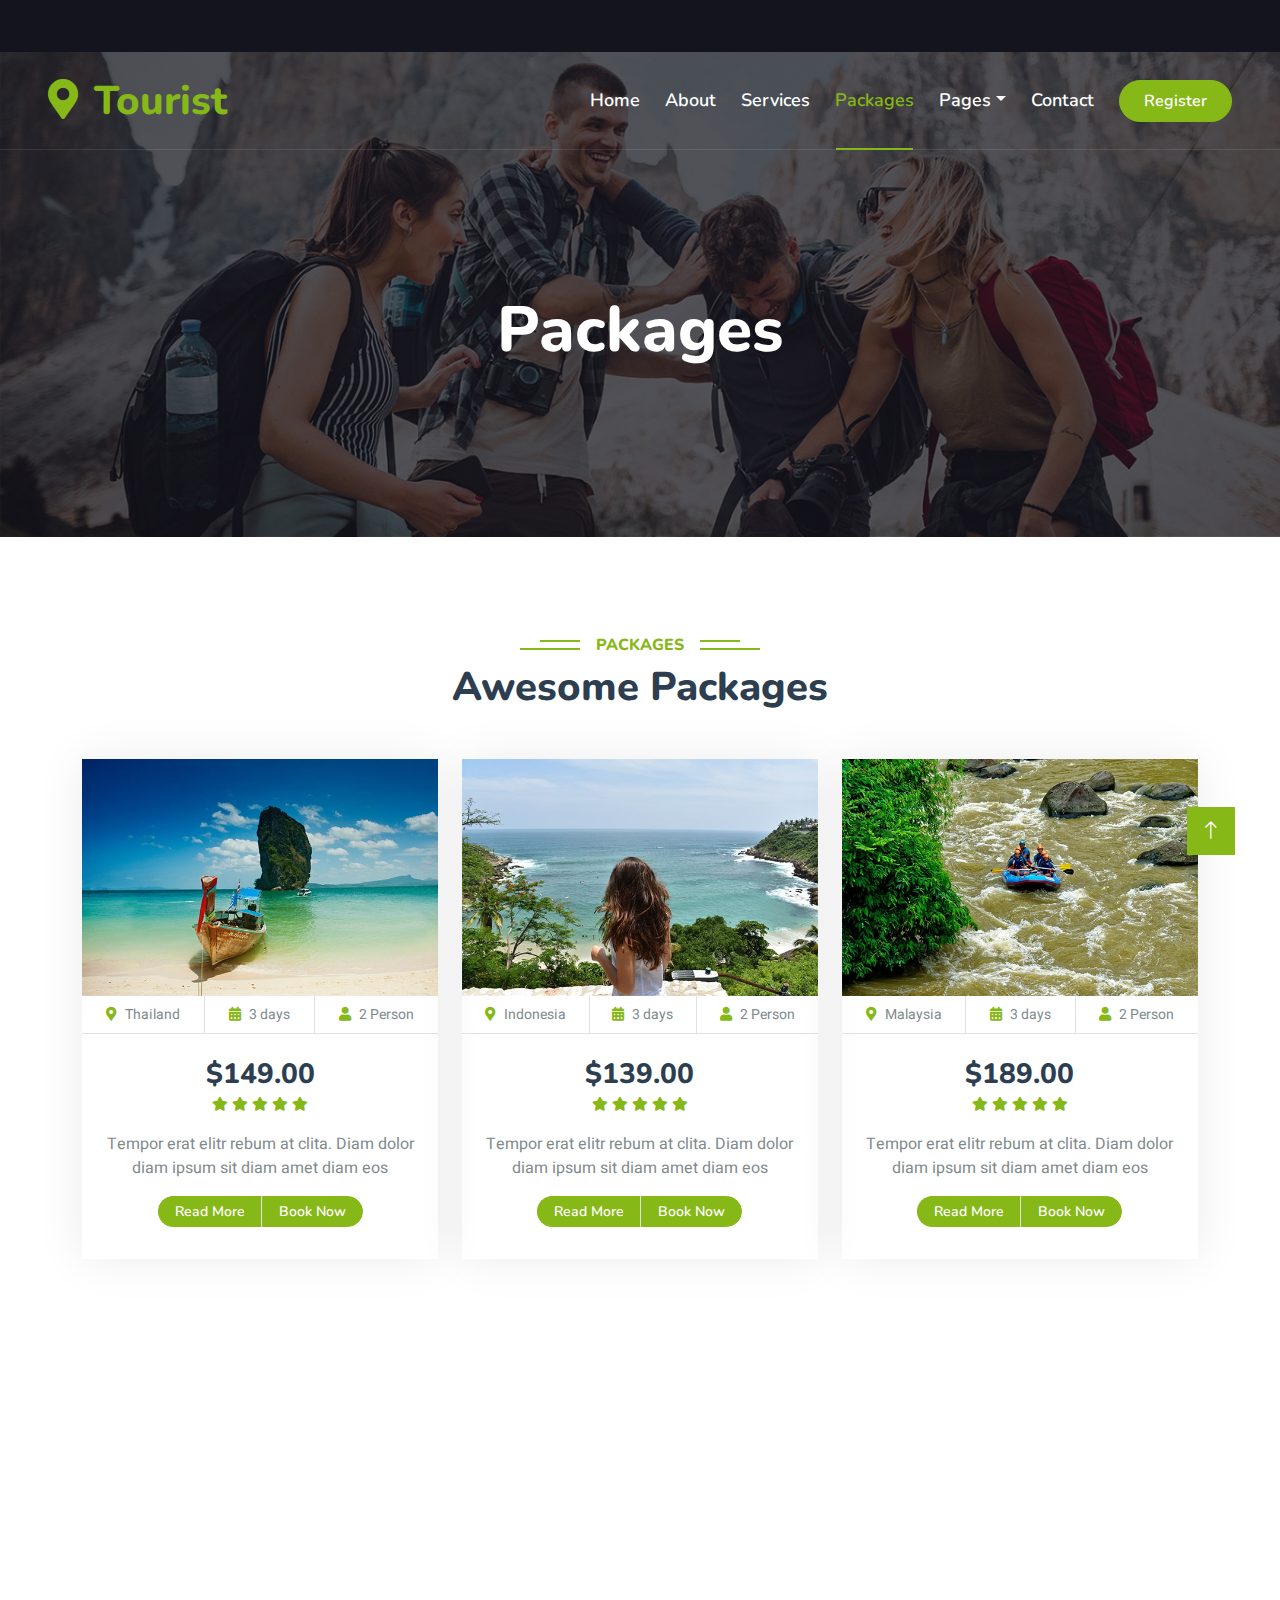
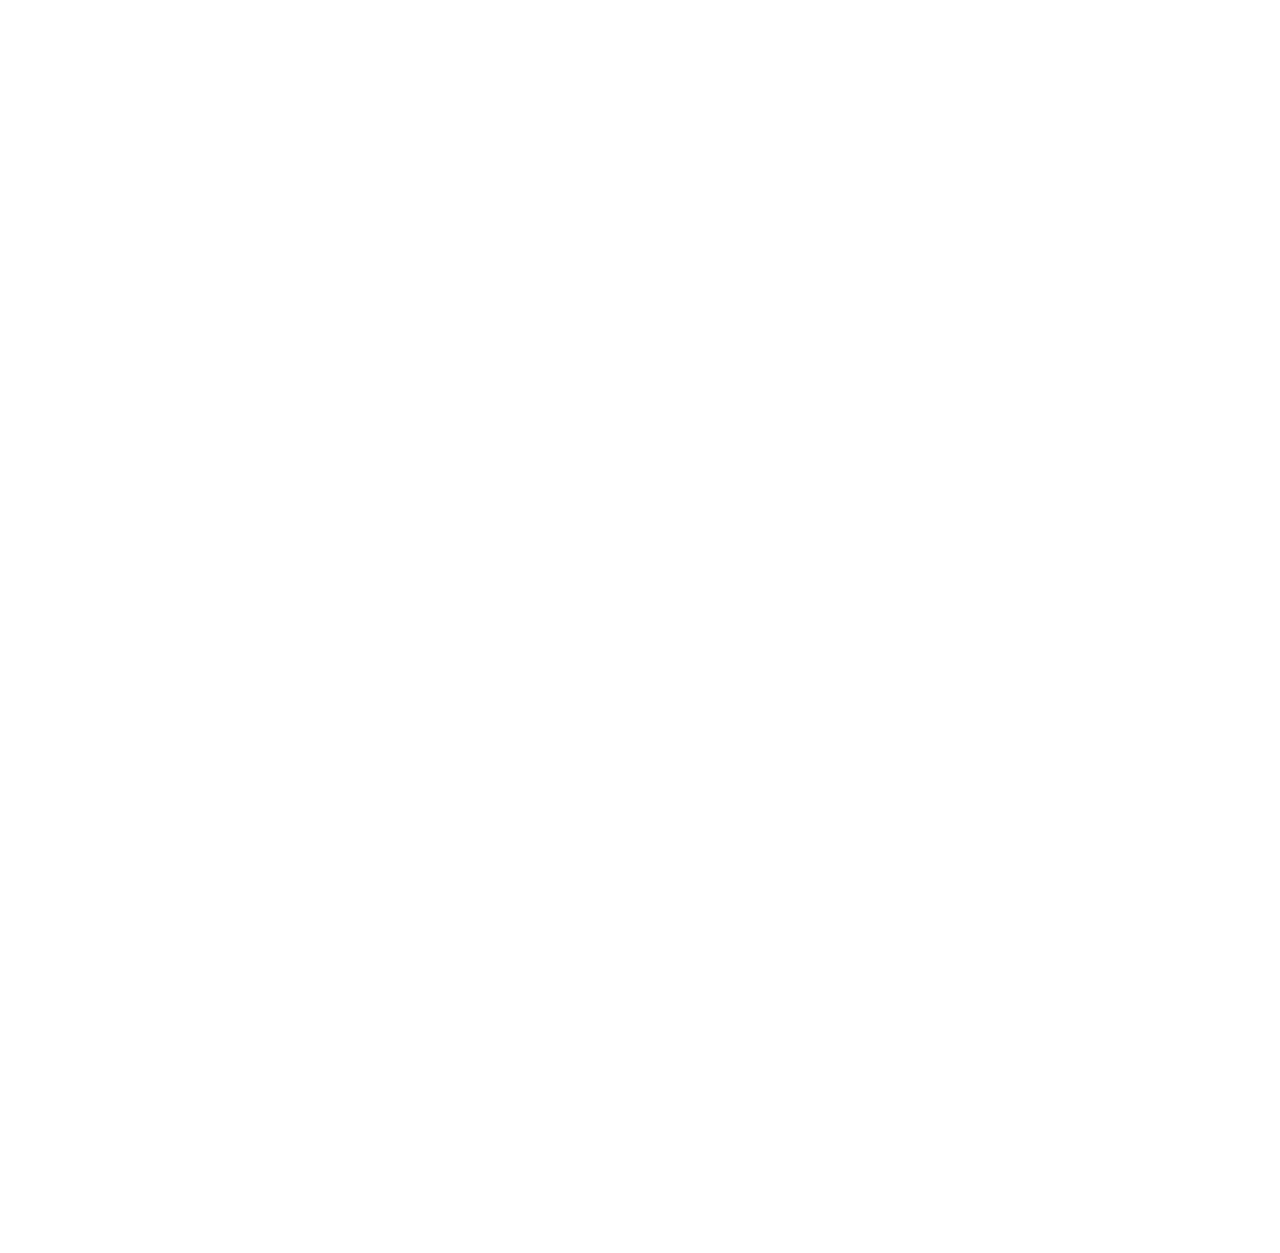
<file: package.html>
<!DOCTYPE html>
<html lang="en">

<head>
    <meta charset="utf-8">
    <title>TRAVEL HUB</title>
    <meta content="width=device-width, initial-scale=1.0" name="viewport">
    <meta content="" name="keywords">
    <meta content="" name="description">

    <!-- Favicon -->
    <link href="img/favicon.ico" rel="icon">

    <!-- Google Web Fonts -->
    <link rel="preconnect" href="https://fonts.googleapis.com">
    <link rel="preconnect" href="https://fonts.gstatic.com" crossorigin>
    <link href="https://fonts.googleapis.com/css2?family=Heebo:wght@400;500;600&family=Nunito:wght@600;700;800&display=swap" rel="stylesheet">

    <!-- Icon Font Stylesheet -->
    <link href="https://cdnjs.cloudflare.com/ajax/libs/font-awesome/5.10.0/css/all.min.css" rel="stylesheet">
    <link href="https://cdn.jsdelivr.net/npm/bootstrap-icons@1.4.1/font/bootstrap-icons.css" rel="stylesheet">

    <!-- Libraries Stylesheet -->
    <link href="lib/animate/animate.min.css" rel="stylesheet">
    <link href="lib/owlcarousel/assets/owl.carousel.min.css" rel="stylesheet">
    <link href="lib/tempusdominus/css/tempusdominus-bootstrap-4.min.css" rel="stylesheet" />

    <!-- Customized Bootstrap Stylesheet -->
    <link href="css/bootstrap.min.css" rel="stylesheet">

    <!-- Template Stylesheet -->
    <link href="css/style.css" rel="stylesheet">
</head>

<body>
    <!-- Spinner Start -->
    <div id="spinner" class="show bg-white position-fixed translate-middle w-100 vh-100 top-50 start-50 d-flex align-items-center justify-content-center">
        <div class="spinner-border text-primary" style="width: 3rem; height: 3rem;" role="status">
            <span class="sr-only">Loading...</span>
        </div>
    </div>
    <!-- Spinner End -->


    <!-- Topbar Start -->
    <div class="container-fluid bg-dark px-5 d-none d-lg-block">
        <div class="row gx-0">
            <div class="col-lg-8 text-center text-lg-start mb-2 mb-lg-0">
                <div class="d-inline-flex align-items-center" style="height: 45px;">

                </div>
            </div>
            <div class="col-lg-4 text-center text-lg-end">
                <div class="d-inline-flex align-items-center" style="height: 45px;">

                </div>
            </div>
        </div>
    </div>
    <!-- Topbar End -->


    <!-- Navbar & Hero Start -->
    <div class="container-fluid position-relative p-0">
        <nav class="navbar navbar-expand-lg navbar-light px-4 px-lg-5 py-3 py-lg-0">
            <a href="" class="navbar-brand p-0">
                <h1 class="text-primary m-0"><i class="fa fa-map-marker-alt me-3"></i>Tourist</h1>
                <!-- <img src="img/logo.png" alt="Logo"> -->
            </a>
            <button class="navbar-toggler" type="button" data-bs-toggle="collapse" data-bs-target="#navbarCollapse">
                <span class="fa fa-bars"></span>
            </button>
            <div class="collapse navbar-collapse" id="navbarCollapse">
                <div class="navbar-nav ms-auto py-0">
                    <a href="index.html" class="nav-item nav-link">Home</a>
                    <a href="about.html" class="nav-item nav-link">About</a>
                    <a href="service.html" class="nav-item nav-link">Services</a>
                    <a href="package.html" class="nav-item nav-link active">Packages</a>
                    <div class="nav-item dropdown">
                        <a href="#" class="nav-link dropdown-toggle" data-bs-toggle="dropdown">Pages</a>
                        <div class="dropdown-menu m-0">
                            <a href="devotional.html" class="dropdown-item">Devotional</a>
                            <a href="historical.html" class="dropdown-item">Historical</a>
                            <a href="team.html" class="dropdown-item active">Travel Guides</a>
                            <a href="testimonial.html" class="dropdown-item">Testimonial</a>
                            <a href="404.html" class="dropdown-item">404 Page</a>
                        </div>
                    </div>
                    <a href="contact.html" class="nav-item nav-link">Contact</a>
                </div>
                <a href="" class="btn btn-primary rounded-pill py-2 px-4">Register</a>
            </div>
        </nav>

        <div class="container-fluid bg-primary py-5 mb-5 hero-header">
            <div class="container py-5">
                <div class="row justify-content-center py-5">
                    <div class="col-lg-10 pt-lg-5 mt-lg-5 text-center">
                        <h1 class="display-3 text-white animated slideInDown">Packages</h1>
                        <nav aria-label="breadcrumb">
                            <ol class="breadcrumb justify-content-center">

                            </ol>
                        </nav>
                    </div>
                </div>
            </div>
        </div>
    </div>
    <!-- Navbar & Hero End -->


    <!-- Package Start -->
    <div class="container-xxl py-5">
        <div class="container">
            <div class="text-center wow fadeInUp" data-wow-delay="0.1s">
                <h6 class="section-title bg-white text-center text-primary px-3">Packages</h6>
                <h1 class="mb-5">Awesome Packages</h1>
            </div>
            <div class="row g-4 justify-content-center">
                <div class="col-lg-4 col-md-6 wow fadeInUp" data-wow-delay="0.1s">
                    <div class="package-item">
                        <div class="overflow-hidden">
                            <img class="img-fluid" src="img/package-1.jpg" alt="">
                        </div>
                        <div class="d-flex border-bottom">
                            <small class="flex-fill text-center border-end py-2"><i class="fa fa-map-marker-alt text-primary me-2"></i>Thailand</small>
                            <small class="flex-fill text-center border-end py-2"><i class="fa fa-calendar-alt text-primary me-2"></i>3 days</small>
                            <small class="flex-fill text-center py-2"><i class="fa fa-user text-primary me-2"></i>2 Person</small>
                        </div>
                        <div class="text-center p-4">
                            <h3 class="mb-0">$149.00</h3>
                            <div class="mb-3">
                                <small class="fa fa-star text-primary"></small>
                                <small class="fa fa-star text-primary"></small>
                                <small class="fa fa-star text-primary"></small>
                                <small class="fa fa-star text-primary"></small>
                                <small class="fa fa-star text-primary"></small>
                            </div>
                            <p>Tempor erat elitr rebum at clita. Diam dolor diam ipsum sit diam amet diam eos</p>
                            <div class="d-flex justify-content-center mb-2">
                                <a href="#" class="btn btn-sm btn-primary px-3 border-end" style="border-radius: 30px 0 0 30px;">Read More</a>
                                <a href="#" class="btn btn-sm btn-primary px-3" style="border-radius: 0 30px 30px 0;">Book Now</a>
                            </div>
                        </div>
                    </div>
                </div>
                <div class="col-lg-4 col-md-6 wow fadeInUp" data-wow-delay="0.3s">
                    <div class="package-item">
                        <div class="overflow-hidden">
                            <img class="img-fluid" src="img/package-2.jpg" alt="">
                        </div>
                        <div class="d-flex border-bottom">
                            <small class="flex-fill text-center border-end py-2"><i class="fa fa-map-marker-alt text-primary me-2"></i>Indonesia</small>
                            <small class="flex-fill text-center border-end py-2"><i class="fa fa-calendar-alt text-primary me-2"></i>3 days</small>
                            <small class="flex-fill text-center py-2"><i class="fa fa-user text-primary me-2"></i>2 Person</small>
                        </div>
                        <div class="text-center p-4">
                            <h3 class="mb-0">$139.00</h3>
                            <div class="mb-3">
                                <small class="fa fa-star text-primary"></small>
                                <small class="fa fa-star text-primary"></small>
                                <small class="fa fa-star text-primary"></small>
                                <small class="fa fa-star text-primary"></small>
                                <small class="fa fa-star text-primary"></small>
                            </div>
                            <p>Tempor erat elitr rebum at clita. Diam dolor diam ipsum sit diam amet diam eos</p>
                            <div class="d-flex justify-content-center mb-2">
                                <a href="#" class="btn btn-sm btn-primary px-3 border-end" style="border-radius: 30px 0 0 30px;">Read More</a>
                                <a href="#" class="btn btn-sm btn-primary px-3" style="border-radius: 0 30px 30px 0;">Book Now</a>
                            </div>
                        </div>
                    </div>
                </div>
                <div class="col-lg-4 col-md-6 wow fadeInUp" data-wow-delay="0.5s">
                    <div class="package-item">
                        <div class="overflow-hidden">
                            <img class="img-fluid" src="img/package-3.jpg" alt="">
                        </div>
                        <div class="d-flex border-bottom">
                            <small class="flex-fill text-center border-end py-2"><i class="fa fa-map-marker-alt text-primary me-2"></i>Malaysia</small>
                            <small class="flex-fill text-center border-end py-2"><i class="fa fa-calendar-alt text-primary me-2"></i>3 days</small>
                            <small class="flex-fill text-center py-2"><i class="fa fa-user text-primary me-2"></i>2 Person</small>
                        </div>
                        <div class="text-center p-4">
                            <h3 class="mb-0">$189.00</h3>
                            <div class="mb-3">
                                <small class="fa fa-star text-primary"></small>
                                <small class="fa fa-star text-primary"></small>
                                <small class="fa fa-star text-primary"></small>
                                <small class="fa fa-star text-primary"></small>
                                <small class="fa fa-star text-primary"></small>
                            </div>
                            <p>Tempor erat elitr rebum at clita. Diam dolor diam ipsum sit diam amet diam eos</p>
                            <div class="d-flex justify-content-center mb-2">
                                <a href="#" class="btn btn-sm btn-primary px-3 border-end" style="border-radius: 30px 0 0 30px;">Read More</a>
                                <a href="#" class="btn btn-sm btn-primary px-3" style="border-radius: 0 30px 30px 0;">Book Now</a>
                            </div>
                        </div>
                    </div>
                </div>
            </div>
        </div>
    </div>
    <!-- Package End -->


    <!-- Booking Start -->
    <div class="container-xxl py-5 wow fadeInUp" data-wow-delay="0.1s">
        <div class="container">
            <div class="booking p-5">
                <div class="row g-5 align-items-center">
                    <div class="col-md-6 text-white">
                        <h6 class="text-white text-uppercase">Booking</h6>
                        <h1 class="text-white mb-4">Online Booking</h1>
                        <p class="mb-4">Tempor erat elitr rebum at clita. Diam dolor diam ipsum sit. Aliqu diam amet diam et eos. Clita erat ipsum et lorem et sit.</p>
                        <p class="mb-4">Tempor erat elitr rebum at clita. Diam dolor diam ipsum sit. Aliqu diam amet diam et eos. Clita erat ipsum et lorem et sit, sed stet lorem sit clita duo justo magna dolore erat amet</p>
                        <a class="btn btn-outline-light py-3 px-5 mt-2" href="">Read More</a>
                    </div>
                    <div class="col-md-6">
                        <h1 class="text-white mb-4">Book A Tour</h1>
                        <form>
                            <div class="row g-3">
                                <div class="col-md-6">
                                    <div class="form-floating">
                                        <input type="text" class="form-control bg-transparent" id="name" placeholder="Your Name">
                                        <label for="name">Your Name</label>
                                    </div>
                                </div>
                                <div class="col-md-6">
                                    <div class="form-floating">
                                        <input type="email" class="form-control bg-transparent" id="email" placeholder="Your Email">
                                        <label for="email">Your Email</label>
                                    </div>
                                </div>
                                <div class="col-md-6">
                                    <div class="form-floating date" id="date3" data-target-input="nearest">
                                        <input type="text" class="form-control bg-transparent datetimepicker-input" id="datetime" placeholder="Date & Time" data-target="#date3" data-toggle="datetimepicker" />
                                        <label for="datetime">Date & Time</label>
                                    </div>
                                </div>
                                <div class="col-md-6">
                                    <div class="form-floating">
                                        <select class="form-select bg-transparent" id="select1">
                                            <option value="1">Destination 1</option>
                                            <option value="2">Destination 2</option>
                                            <option value="3">Destination 3</option>
                                        </select>
                                        <label for="select1">Destination</label>
                                    </div>
                                </div>
                                <div class="col-12">
                                    <div class="form-floating">
                                        <textarea class="form-control bg-transparent" placeholder="Special Request" id="message" style="height: 100px"></textarea>
                                        <label for="message">Special Request</label>
                                    </div>
                                </div>
                                <div class="col-12">
                                    <button class="btn btn-outline-light w-100 py-3" type="submit">Book Now</button>
                                </div>
                            </div>
                        </form>
                    </div>
                </div>
            </div>
        </div>
    </div>
    <!-- Booking Start -->


    <!-- Process Start -->
    <div class="container-xxl py-5">
        <div class="container">
            <div class="text-center pb-4 wow fadeInUp" data-wow-delay="0.1s">
                <h6 class="section-title bg-white text-center text-primary px-3">Process</h6>
                <h1 class="mb-5">3 Easy Steps</h1>
            </div>
            <div class="row gy-5 gx-4 justify-content-center">
                <div class="col-lg-4 col-sm-6 text-center pt-4 wow fadeInUp" data-wow-delay="0.1s">
                    <div class="position-relative border border-primary pt-5 pb-4 px-4">
                        <div class="d-inline-flex align-items-center justify-content-center bg-primary rounded-circle position-absolute top-0 start-50 translate-middle shadow" style="width: 100px; height: 100px;">
                            <i class="fa fa-globe fa-3x text-white"></i>
                        </div>
                        <h5 class="mt-4">Choose A Destination</h5>
                        <hr class="w-25 mx-auto bg-primary mb-1">
                        <hr class="w-50 mx-auto bg-primary mt-0">
                        <p class="mb-0">Tempor erat elitr rebum clita dolor diam ipsum sit diam amet diam eos erat ipsum et lorem et sit sed stet lorem sit</p>
                    </div>
                </div>
                <div class="col-lg-4 col-sm-6 text-center pt-4 wow fadeInUp" data-wow-delay="0.3s">
                    <div class="position-relative border border-primary pt-5 pb-4 px-4">
                        <div class="d-inline-flex align-items-center justify-content-center bg-primary rounded-circle position-absolute top-0 start-50 translate-middle shadow" style="width: 100px; height: 100px;">
                            <i class="fa fa-dollar-sign fa-3x text-white"></i>
                        </div>
                        <h5 class="mt-4">Pay Online</h5>
                        <hr class="w-25 mx-auto bg-primary mb-1">
                        <hr class="w-50 mx-auto bg-primary mt-0">
                        <p class="mb-0">Tempor erat elitr rebum clita dolor diam ipsum sit diam amet diam eos erat ipsum et lorem et sit sed stet lorem sit</p>
                    </div>
                </div>
                <div class="col-lg-4 col-sm-6 text-center pt-4 wow fadeInUp" data-wow-delay="0.5s">
                    <div class="position-relative border border-primary pt-5 pb-4 px-4">
                        <div class="d-inline-flex align-items-center justify-content-center bg-primary rounded-circle position-absolute top-0 start-50 translate-middle shadow" style="width: 100px; height: 100px;">
                            <i class="fa fa-plane fa-3x text-white"></i>
                        </div>
                        <h5 class="mt-4">Fly Today</h5>
                        <hr class="w-25 mx-auto bg-primary mb-1">
                        <hr class="w-50 mx-auto bg-primary mt-0">
                        <p class="mb-0">Tempor erat elitr rebum clita dolor diam ipsum sit diam amet diam eos erat ipsum et lorem et sit sed stet lorem sit</p>
                    </div>
                </div>
            </div>
        </div>
    </div>
    <!-- Process Start -->
        

    <!-- Footer Start -->
    <div class="container-fluid bg-dark text-light footer pt-5 mt-5 wow fadeIn" data-wow-delay="0.1s">
        <div class="container py-5">
            <div class="row g-5">
                <div class="col-lg-3 col-md-6">
                    <h4 class="text-white mb-3">Company</h4>
                    <a class="btn btn-link" href="">About Us</a>
                    <a class="btn btn-link" href="">Contact Us</a>
                    <a class="btn btn-link" href="">Privacy Policy</a>
                    <a class="btn btn-link" href="">Terms & Condition</a>
                    <a class="btn btn-link" href="">FAQs & Help</a>
                </div>
                <div class="col-lg-3 col-md-6">
                    <h4 class="text-white mb-3">Contact</h4>
                    <p class="mb-2"><i class="fa fa-map-marker-alt me-3"></i>123 Street, New York, USA</p>
                    <p class="mb-2"><i class="fa fa-phone-alt me-3"></i>+012 345 67890</p>
                    <p class="mb-2"><i class="fa fa-envelope me-3"></i>info@example.com</p>
                    <div class="d-flex pt-2">
                        <a class="btn btn-outline-light btn-social" href=""><i class="fab fa-twitter"></i></a>
                        <a class="btn btn-outline-light btn-social" href=""><i class="fab fa-facebook-f"></i></a>
                        <a class="btn btn-outline-light btn-social" href=""><i class="fab fa-youtube"></i></a>
                        <a class="btn btn-outline-light btn-social" href=""><i class="fab fa-linkedin-in"></i></a>
                    </div>
                </div>
                <div class="col-lg-3 col-md-6">
                    <h4 class="text-white mb-3">Gallery</h4>
                    <div class="row g-2 pt-2">
                        <div class="col-4">
                            <img class="img-fluid bg-light p-1" src="img/package-1.jpg" alt="">
                        </div>
                        <div class="col-4">
                            <img class="img-fluid bg-light p-1" src="img/package-2.jpg" alt="">
                        </div>
                        <div class="col-4">
                            <img class="img-fluid bg-light p-1" src="img/package-3.jpg" alt="">
                        </div>
                        <div class="col-4">
                            <img class="img-fluid bg-light p-1" src="img/package-2.jpg" alt="">
                        </div>
                        <div class="col-4">
                            <img class="img-fluid bg-light p-1" src="img/package-3.jpg" alt="">
                        </div>
                        <div class="col-4">
                            <img class="img-fluid bg-light p-1" src="img/package-1.jpg" alt="">
                        </div>
                    </div>
                </div>
                <div class="col-lg-3 col-md-6">
                    <h4 class="text-white mb-3">Newsletter</h4>
                    <p>Dolor amet sit justo amet elitr clita ipsum elitr est.</p>
                    <div class="position-relative mx-auto" style="max-width: 400px;">
                        <input class="form-control border-primary w-100 py-3 ps-4 pe-5" type="text" placeholder="Your email">
                        <button type="button" class="btn btn-primary py-2 position-absolute top-0 end-0 mt-2 me-2">SignUp</button>
                    </div>
                </div>
            </div>
        </div>
        <div class="container">
            <div class="copyright">
                <div class="row">
                    <div class="col-md-6 text-center text-md-start mb-3 mb-md-0">
                        &copy; <a class="border-bottom" href="#">Your Site Name</a>, All Right Reserved.

                        <!--/*** This template is free as long as you keep the footer author’s credit link/attribution link/backlink. If you'd like to use the template without the footer author’s credit link/attribution link/backlink, you can purchase the Credit Removal License from "https://htmlcodex.com/credit-removal". Thank you for your support. ***/-->
                        Designed By <a class="border-bottom" href="https://htmlcodex.com">HTML Codex</a>
                    </div>
                    <div class="col-md-6 text-center text-md-end">
                        <div class="footer-menu">
                            <a href="">Home</a>
                            <a href="">Cookies</a>
                            <a href="">Help</a>
                            <a href="">FQAs</a>
                        </div>
                    </div>
                </div>
            </div>
        </div>
    </div>
    <!-- Footer End -->


    <!-- Back to Top -->
    <a href="#" class="btn btn-lg btn-primary btn-lg-square back-to-top"><i class="bi bi-arrow-up"></i></a>


    <!-- JavaScript Libraries -->
    <script src="https://code.jquery.com/jquery-3.4.1.min.js"></script>
    <script src="https://cdn.jsdelivr.net/npm/bootstrap@5.0.0/dist/js/bootstrap.bundle.min.js"></script>
    <script src="lib/wow/wow.min.js"></script>
    <script src="lib/easing/easing.min.js"></script>
    <script src="lib/waypoints/waypoints.min.js"></script>
    <script src="lib/owlcarousel/owl.carousel.min.js"></script>
    <script src="lib/tempusdominus/js/moment.min.js"></script>
    <script src="lib/tempusdominus/js/moment-timezone.min.js"></script>
    <script src="lib/tempusdominus/js/tempusdominus-bootstrap-4.min.js"></script>

    <!-- Template Javascript -->
    <script src="js/main.js"></script>
</body>

</html>
</file>
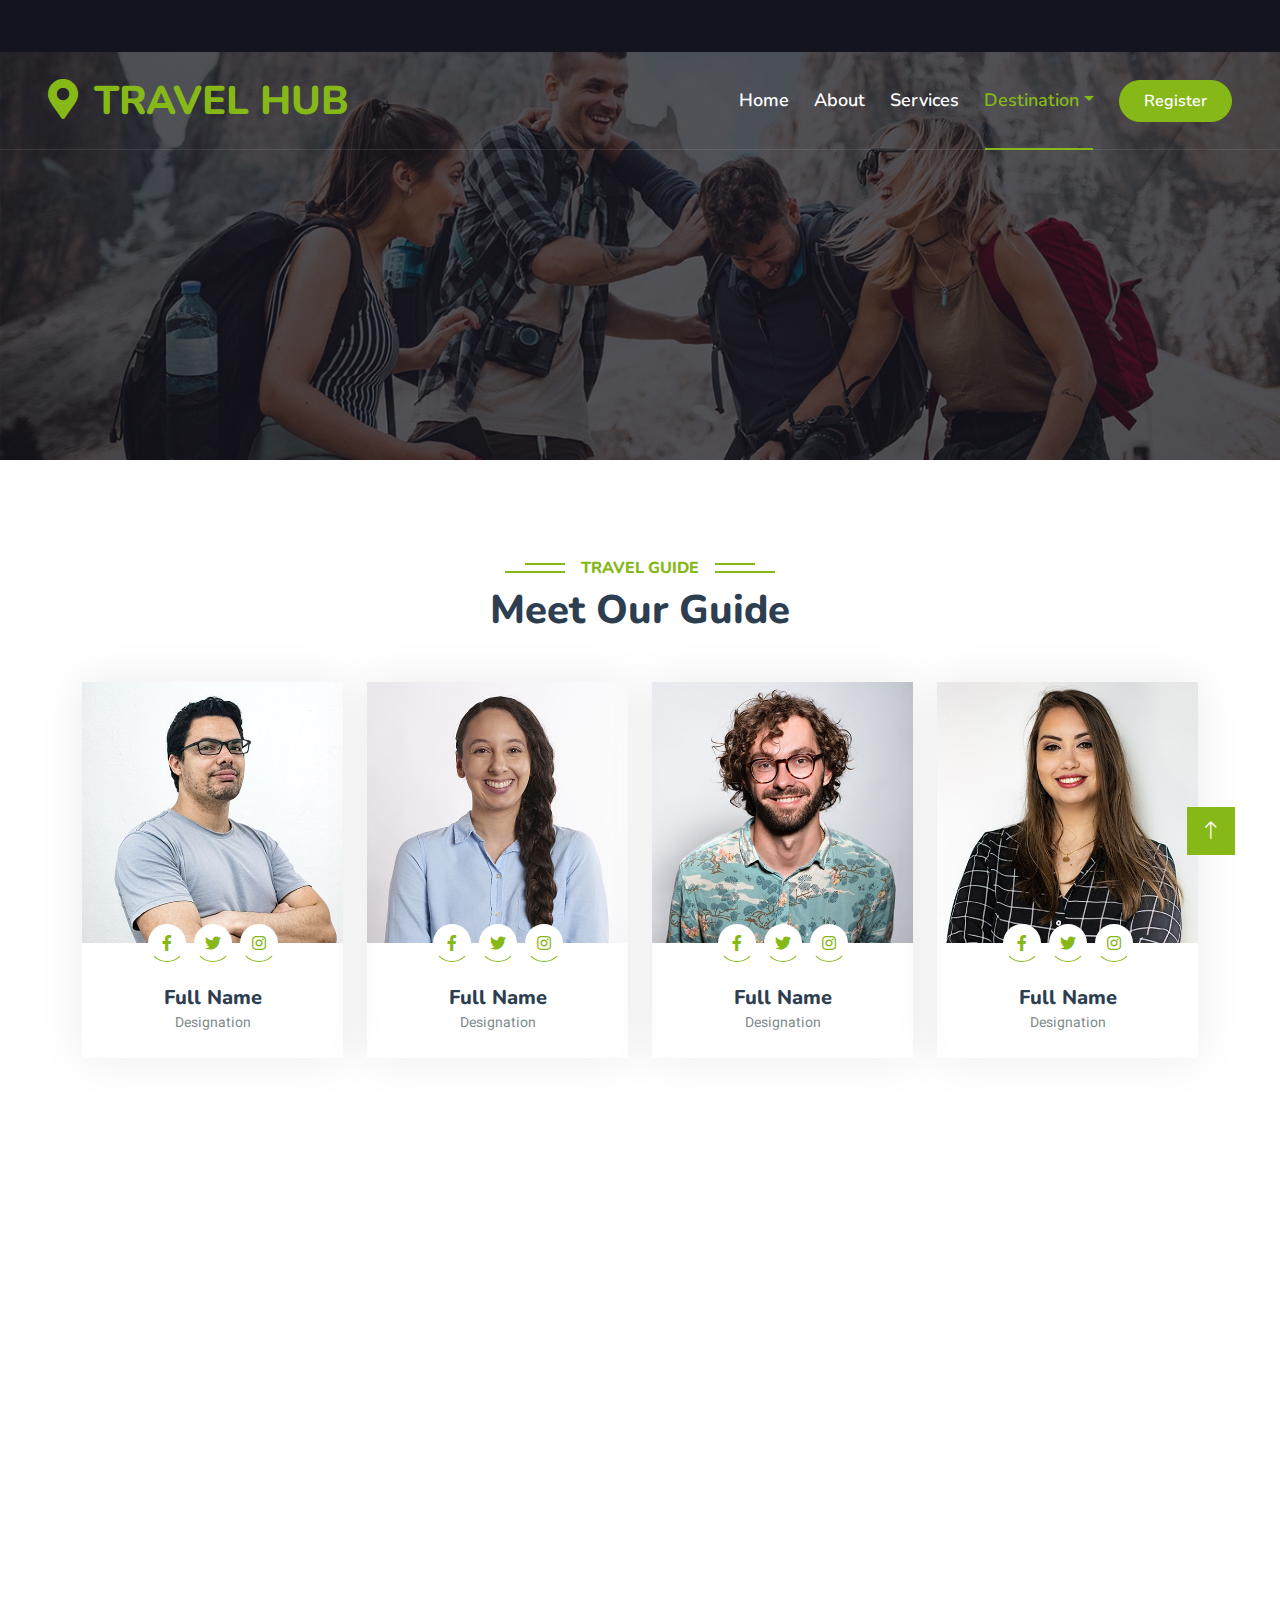
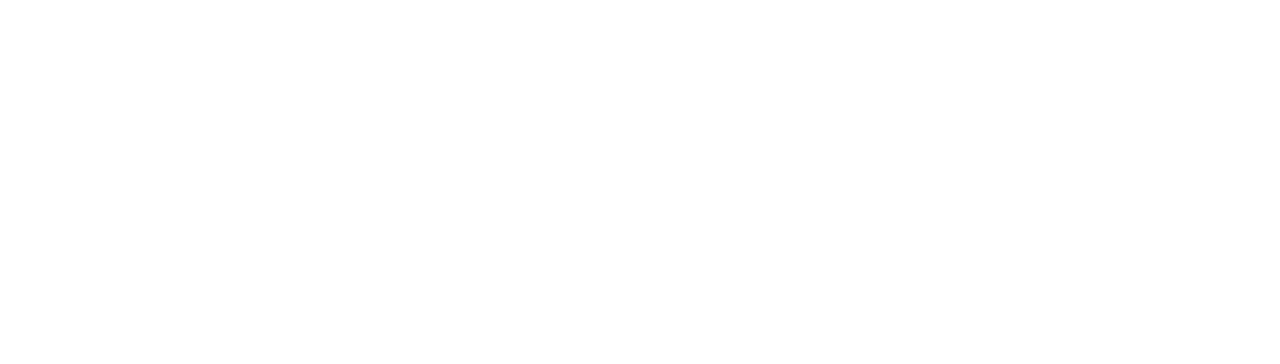
<file: pages.html>
<!DOCTYPE html>
<html lang="en">

<head>
    <meta charset="utf-8">
    <title>TRAVEL HUB</title>
    <meta content="width=device-width, initial-scale=1.0" name="viewport">
    <meta content="" name="keywords">
    <meta content="" name="description">

    <!-- Favicon -->
    <link href="img/favicon.ico" rel="icon">

    <!-- Google Web Fonts -->
    <link rel="preconnect" href="https://fonts.googleapis.com">
    <link rel="preconnect" href="https://fonts.gstatic.com" crossorigin>
    <link href="https://fonts.googleapis.com/css2?family=Heebo:wght@400;500;600&family=Nunito:wght@600;700;800&display=swap" rel="stylesheet">

    <!-- Icon Font Stylesheet -->
    <link href="https://cdnjs.cloudflare.com/ajax/libs/font-awesome/5.10.0/css/all.min.css" rel="stylesheet">
    <link href="https://cdn.jsdelivr.net/npm/bootstrap-icons@1.4.1/font/bootstrap-icons.css" rel="stylesheet">

    <!-- Libraries Stylesheet -->
    <link href="lib/animate/animate.min.css" rel="stylesheet">
    <link href="lib/owlcarousel/assets/owl.carousel.min.css" rel="stylesheet">
    <link href="lib/tempusdominus/css/tempusdominus-bootstrap-4.min.css" rel="stylesheet" />

    <!-- Customized Bootstrap Stylesheet -->
    <link href="css/bootstrap.min.css" rel="stylesheet">

    <!-- Template Stylesheet -->
    <link href="css/style.css" rel="stylesheet">
</head>

<body>
    <!-- Spinner Start -->
    <div id="spinner" class="show bg-white position-fixed translate-middle w-100 vh-100 top-50 start-50 d-flex align-items-center justify-content-center">
        <div class="spinner-border text-primary" style="width: 3rem; height: 3rem;" role="status">
            <span class="sr-only">Loading...</span>
        </div>
    </div>
    <!-- Spinner End -->


    <!-- Topbar Start -->
    <div class="container-fluid bg-dark px-5 d-none d-lg-block">
        <div class="row gx-0">
            <div class="col-lg-8 text-center text-lg-start mb-2 mb-lg-0">
                <div class="d-inline-flex align-items-center" style="height: 45px;">

                </div>
            </div>
            <div class="col-lg-4 text-center text-lg-end">
                <div class="d-inline-flex align-items-center" style="height: 45px;">

                </div>
            </div>
        </div>
    </div>
    <!-- Topbar End -->


    <!-- Navbar & Hero Start -->
    <div class="container-fluid position-relative p-0">
        <nav class="navbar navbar-expand-lg navbar-light px-4 px-lg-5 py-3 py-lg-0">
            <a href="" class="navbar-brand p-0">
                <h1 class="text-primary m-0"><i class="fa fa-map-marker-alt me-3"></i>TRAVEL HUB</h1>
                <!-- <img src="img/logo.png" alt="Logo"> -->
            </a>
            <button class="navbar-toggler" type="button" data-bs-toggle="collapse" data-bs-target="#navbarCollapse">
                <span class="fa fa-bars"></span>
            </button>
            <div class="collapse navbar-collapse" id="navbarCollapse">
                <div class="navbar-nav ms-auto py-0">
                    <a href="index.html" class="nav-item nav-link">Home</a>
                    <a href="about.html" class="nav-item nav-link">About</a>
                    <a href="service.html" class="nav-item nav-link">Services</a>
                    <div class="nav-item dropdown">
                        <a href="#" class="nav-link dropdown-toggle active" data-bs-toggle="dropdown">Destination</a>
                        <div class="dropdown-menu m-0">
                            <a href="devotional.html" class="dropdown-item">Devotional</a>
                            <a href="historical.html" class="dropdown-item">Historical</a>
                            <a href="amusement.html" class="dropdown-item active">Amusement Parks</a>
                            <a href="hills&valley.html" class="dropdown-item">Hills & Valley</a>
                         <!--   
                            <a href="404.html" class="dropdown-item">404 Page</a> -->
                        </div>
                    </div>
                </div>
                <a href="" class="btn btn-primary rounded-pill py-2 px-4">Register</a>
            </div>
        </nav>

        <div class="container-fluid bg-primary py-5 mb-5 hero-header">
            <div class="container py-5">
                <div class="row justify-content-center py-5">
                    <div class="col-lg-10 pt-lg-5 mt-lg-5 text-center">
                        <h1 class="display-3 text-white animated slideInDown"></h1>
                        <nav aria-label="breadcrumb">
                            <ol class="breadcrumb justify-content-center">
                          <!--      <li class="breadcrumb-item"><a href="#">Home</a></li>
                                <li class="breadcrumb-item"><a href="#">Pages</a></li>
                                <li class="breadcrumb-item text-white active" aria-current="page">Guides</li>  -->
                            </ol>
                        </nav>
                    </div>
                </div>
            </div>
        </div>
    </div>
    <!-- Navbar & Hero End -->


    <!-- Team Start -->
    <div class="container-xxl py-5">
        <div class="container">
            <div class="text-center wow fadeInUp" data-wow-delay="0.1s">
                <h6 class="section-title bg-white text-center text-primary px-3">Travel Guide</h6>
                <h1 class="mb-5">Meet Our Guide</h1>
            </div>
            <div class="row g-4">
                <div class="col-lg-3 col-md-6 wow fadeInUp" data-wow-delay="0.1s">
                    <div class="team-item">
                        <div class="overflow-hidden">
                            <img class="img-fluid" src="img/team-1.jpg" alt="">
                        </div>
                        <div class="position-relative d-flex justify-content-center" style="margin-top: -19px;">
                            <a class="btn btn-square mx-1" href=""><i class="fab fa-facebook-f"></i></a>
                            <a class="btn btn-square mx-1" href=""><i class="fab fa-twitter"></i></a>
                            <a class="btn btn-square mx-1" href=""><i class="fab fa-instagram"></i></a>
                        </div>
                        <div class="text-center p-4">
                            <h5 class="mb-0">Full Name</h5>
                            <small>Designation</small>
                        </div>
                    </div>
                </div>
                <div class="col-lg-3 col-md-6 wow fadeInUp" data-wow-delay="0.3s">
                    <div class="team-item">
                        <div class="overflow-hidden">
                            <img class="img-fluid" src="img/team-2.jpg" alt="">
                        </div>
                        <div class="position-relative d-flex justify-content-center" style="margin-top: -19px;">
                            <a class="btn btn-square mx-1" href=""><i class="fab fa-facebook-f"></i></a>
                            <a class="btn btn-square mx-1" href=""><i class="fab fa-twitter"></i></a>
                            <a class="btn btn-square mx-1" href=""><i class="fab fa-instagram"></i></a>
                        </div>
                        <div class="text-center p-4">
                            <h5 class="mb-0">Full Name</h5>
                            <small>Designation</small>
                        </div>
                    </div>
                </div>
                <div class="col-lg-3 col-md-6 wow fadeInUp" data-wow-delay="0.5s">
                    <div class="team-item">
                        <div class="overflow-hidden">
                            <img class="img-fluid" src="img/team-3.jpg" alt="">
                        </div>
                        <div class="position-relative d-flex justify-content-center" style="margin-top: -19px;">
                            <a class="btn btn-square mx-1" href=""><i class="fab fa-facebook-f"></i></a>
                            <a class="btn btn-square mx-1" href=""><i class="fab fa-twitter"></i></a>
                            <a class="btn btn-square mx-1" href=""><i class="fab fa-instagram"></i></a>
                        </div>
                        <div class="text-center p-4">
                            <h5 class="mb-0">Full Name</h5>
                            <small>Designation</small>
                        </div>
                    </div>
                </div>
                <div class="col-lg-3 col-md-6 wow fadeInUp" data-wow-delay="0.7s">
                    <div class="team-item">
                        <div class="overflow-hidden">
                            <img class="img-fluid" src="img/team-4.jpg" alt="">
                        </div>
                        <div class="position-relative d-flex justify-content-center" style="margin-top: -19px;">
                            <a class="btn btn-square mx-1" href=""><i class="fab fa-facebook-f"></i></a>
                            <a class="btn btn-square mx-1" href=""><i class="fab fa-twitter"></i></a>
                            <a class="btn btn-square mx-1" href=""><i class="fab fa-instagram"></i></a>
                        </div>
                        <div class="text-center p-4">
                            <h5 class="mb-0">Full Name</h5>
                            <small>Designation</small>
                        </div>
                    </div>
                </div>
                <div class="col-lg-3 col-md-6 wow fadeInUp" data-wow-delay="0.1s">
                    <div class="team-item">
                        <div class="overflow-hidden">
                            <img class="img-fluid" src="img/team-2.jpg" alt="">
                        </div>
                        <div class="position-relative d-flex justify-content-center" style="margin-top: -19px;">
                            <a class="btn btn-square mx-1" href=""><i class="fab fa-facebook-f"></i></a>
                            <a class="btn btn-square mx-1" href=""><i class="fab fa-twitter"></i></a>
                            <a class="btn btn-square mx-1" href=""><i class="fab fa-instagram"></i></a>
                        </div>
                        <div class="text-center p-4">
                            <h5 class="mb-0">Full Name</h5>
                            <small>Designation</small>
                        </div>
                    </div>
                </div>
                <div class="col-lg-3 col-md-6 wow fadeInUp" data-wow-delay="0.3s">
                    <div class="team-item">
                        <div class="overflow-hidden">
                            <img class="img-fluid" src="img/team-3.jpg" alt="">
                        </div>
                        <div class="position-relative d-flex justify-content-center" style="margin-top: -19px;">
                            <a class="btn btn-square mx-1" href=""><i class="fab fa-facebook-f"></i></a>
                            <a class="btn btn-square mx-1" href=""><i class="fab fa-twitter"></i></a>
                            <a class="btn btn-square mx-1" href=""><i class="fab fa-instagram"></i></a>
                        </div>
                        <div class="text-center p-4">
                            <h5 class="mb-0">Full Name</h5>
                            <small>Designation</small>
                        </div>
                    </div>
                </div>
                <div class="col-lg-3 col-md-6 wow fadeInUp" data-wow-delay="0.5s">
                    <div class="team-item">
                        <div class="overflow-hidden">
                            <img class="img-fluid" src="img/team-4.jpg" alt="">
                        </div>
                        <div class="position-relative d-flex justify-content-center" style="margin-top: -19px;">
                            <a class="btn btn-square mx-1" href=""><i class="fab fa-facebook-f"></i></a>
                            <a class="btn btn-square mx-1" href=""><i class="fab fa-twitter"></i></a>
                            <a class="btn btn-square mx-1" href=""><i class="fab fa-instagram"></i></a>
                        </div>
                        <div class="text-center p-4">
                            <h5 class="mb-0">Full Name</h5>
                            <small>Designation</small>
                        </div>
                    </div>
                </div>
                <div class="col-lg-3 col-md-6 wow fadeInUp" data-wow-delay="0.7s">
                    <div class="team-item">
                        <div class="overflow-hidden">
                            <img class="img-fluid" src="img/team-1.jpg" alt="">
                        </div>
                        <div class="position-relative d-flex justify-content-center" style="margin-top: -19px;">
                            <a class="btn btn-square mx-1" href=""><i class="fab fa-facebook-f"></i></a>
                            <a class="btn btn-square mx-1" href=""><i class="fab fa-twitter"></i></a>
                            <a class="btn btn-square mx-1" href=""><i class="fab fa-instagram"></i></a>
                        </div>
                        <div class="text-center p-4">
                            <h5 class="mb-0">Full Name</h5>
                            <small>Designation</small>
                        </div>
                    </div>
                </div>
            </div>
        </div>
    </div>
    <!-- Team End -->
        

    <!-- Footer Start -->
    <div class="container-fluid bg-dark text-light footer pt-5 mt-5 wow fadeIn" data-wow-delay="0.1s">
        <div class="container py-5">
            <div class="row g-5">
                <div class="col-lg-3 col-md-6">
                    <h4 class="text-white mb-3">Company</h4>
                    <a class="btn btn-link" href="">About Us</a>
                    <a class="btn btn-link" href="">Contact Us</a>
                    <a class="btn btn-link" href="">Privacy Policy</a>
                    <a class="btn btn-link" href="">Terms & Condition</a>
                    <a class="btn btn-link" href="">FAQs & Help</a>
                </div>
                <div class="col-lg-3 col-md-6">
                    <h4 class="text-white mb-3">Contact</h4>
                    <p class="mb-2"><i class="fa fa-map-marker-alt me-3"></i>123 Street, New York, USA</p>
                    <p class="mb-2"><i class="fa fa-phone-alt me-3"></i>+012 345 67890</p>
                    <p class="mb-2"><i class="fa fa-envelope me-3"></i>info@example.com</p>
                    <div class="d-flex pt-2">
                        <a class="btn btn-outline-light btn-social" href=""><i class="fab fa-twitter"></i></a>
                        <a class="btn btn-outline-light btn-social" href=""><i class="fab fa-facebook-f"></i></a>
                        <a class="btn btn-outline-light btn-social" href=""><i class="fab fa-youtube"></i></a>
                        <a class="btn btn-outline-light btn-social" href=""><i class="fab fa-linkedin-in"></i></a>
                    </div>
                </div>
                <div class="col-lg-3 col-md-6">
                    <h4 class="text-white mb-3">Gallery</h4>
                    <div class="row g-2 pt-2">
                        <div class="col-4">
                            <img class="img-fluid bg-light p-1" src="img/package-1.jpg" alt="">
                        </div>
                        <div class="col-4">
                            <img class="img-fluid bg-light p-1" src="img/package-2.jpg" alt="">
                        </div>
                        <div class="col-4">
                            <img class="img-fluid bg-light p-1" src="img/package-3.jpg" alt="">
                        </div>
                        <div class="col-4">
                            <img class="img-fluid bg-light p-1" src="img/package-2.jpg" alt="">
                        </div>
                        <div class="col-4">
                            <img class="img-fluid bg-light p-1" src="img/package-3.jpg" alt="">
                        </div>
                        <div class="col-4">
                            <img class="img-fluid bg-light p-1" src="img/package-1.jpg" alt="">
                        </div>
                    </div>
                </div>
                <div class="col-lg-3 col-md-6">
                    <h4 class="text-white mb-3">Newsletter</h4>
                    <p>Dolor amet sit justo amet elitr clita ipsum elitr est.</p>
                    <div class="position-relative mx-auto" style="max-width: 400px;">
                        <input class="form-control border-primary w-100 py-3 ps-4 pe-5" type="text" placeholder="Your email">
                        <button type="button" class="btn btn-primary py-2 position-absolute top-0 end-0 mt-2 me-2">SignUp</button>
                    </div>
                </div>
            </div>
        </div>
        <div class="container">
            <div class="copyright">
                <div class="row">
                    <div class="col-md-6 text-center text-md-start mb-3 mb-md-0">
                        &copy; <a class="border-bottom" href="#">Your Site Name</a>, All Right Reserved.

                        <!--/*** This template is free as long as you keep the footer author’s credit link/attribution link/backlink. If you'd like to use the template without the footer author’s credit link/attribution link/backlink, you can purchase the Credit Removal License from "https://htmlcodex.com/credit-removal". Thank you for your support. ***/-->
                        Designed By <a class="border-bottom" href="https://htmlcodex.com">HTML Codex</a>
                    </div>
                    <div class="col-md-6 text-center text-md-end">
                        <div class="footer-menu">
                            <a href="">Home</a>
                            <a href="">Cookies</a>
                            <a href="">Help</a>
                            <a href="">FQAs</a>
                        </div>
                    </div>
                </div>
            </div>
        </div>
    </div>
    <!-- Footer End -->


    <!-- Back to Top -->
    <a href="#" class="btn btn-lg btn-primary btn-lg-square back-to-top"><i class="bi bi-arrow-up"></i></a>


    <!-- JavaScript Libraries -->
    <script src="https://code.jquery.com/jquery-3.4.1.min.js"></script>
    <script src="https://cdn.jsdelivr.net/npm/bootstrap@5.0.0/dist/js/bootstrap.bundle.min.js"></script>
    <script src="lib/wow/wow.min.js"></script>
    <script src="lib/easing/easing.min.js"></script>
    <script src="lib/waypoints/waypoints.min.js"></script>
    <script src="lib/owlcarousel/owl.carousel.min.js"></script>
    <script src="lib/tempusdominus/js/moment.min.js"></script>
    <script src="lib/tempusdominus/js/moment-timezone.min.js"></script>
    <script src="lib/tempusdominus/js/tempusdominus-bootstrap-4.min.js"></script>

    <!-- Template Javascript -->
    <script src="js/main.js"></script>
</body>

</html>
</file>
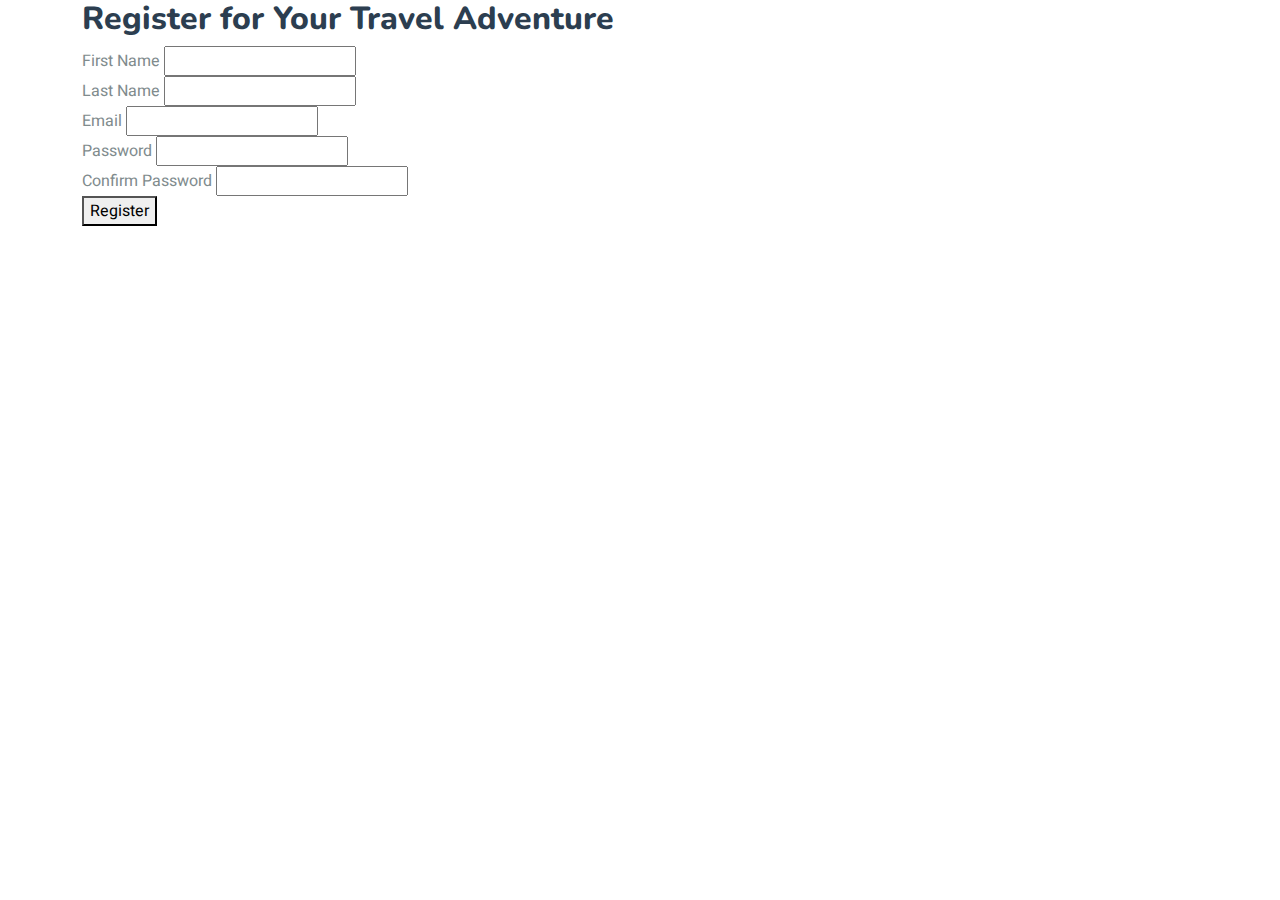
<file: registration.html>
<!DOCTYPE html>
<html lang="en">
    <head>
        <meta charset="utf-8">
        <title>TRAVEL HUB</title>
        <meta content="width=device-width, initial-scale=1.0" name="viewport">
        <meta content="" name="keywords">
        <meta content="" name="description">
    
        <!-- Favicon -->
        <link href="img/favicon.ico" rel="icon">
    
        <!-- Google Web Fonts -->
        <link rel="preconnect" href="https://fonts.googleapis.com">
        <link rel="preconnect" href="https://fonts.gstatic.com" crossorigin>
        <link href="https://fonts.googleapis.com/css2?family=Heebo:wght@400;500;600&family=Nunito:wght@600;700;800&display=swap" rel="stylesheet">
    
        <!-- Icon Font Stylesheet -->
        <link href="https://cdnjs.cloudflare.com/ajax/libs/font-awesome/5.10.0/css/all.min.css" rel="stylesheet">
        <link href="https://cdn.jsdelivr.net/npm/bootstrap-icons@1.4.1/font/bootstrap-icons.css" rel="stylesheet">
    
        <!-- Libraries Stylesheet -->
        <link href="lib/animate/animate.min.css" rel="stylesheet">
        <link href="lib/owlcarousel/assets/owl.carousel.min.css" rel="stylesheet">
        <link href="lib/tempusdominus/css/tempusdominus-bootstrap-4.min.css" rel="stylesheet" />
    
        <!-- Customized Bootstrap Stylesheet -->
        <link href="css/bootstrap.min.css" rel="stylesheet">
    
        <!-- Template Stylesheet -->
        <link href="css/style.css" rel="stylesheet">
    </head>
<body>
    <div class="background">
        <div class="container">
            <h2>Register for Your Travel Adventure</h2>
            <form action="/submit_registration" method="post" id="registration-form">
                <div class="form-group">
                    <label for="first_name">First Name</label>
                    <input type="text" id="first_name" name="first_name" required>
                </div>
                <div class="form-group">
                    <label for="last_name">Last Name</label>
                    <input type="text" id="last_name" name="last_name" required>
                </div>
                <div class="form-group">
                    <label for="email">Email</label>
                    <input type="email" id="email" name="email" required>
                </div>
                <div class="form-group">
                    <label for="password">Password</label>
                    <input type="password" id="password" name="password" required>
                </div>
                <div class="form-group">
                    <label for="confirm_password">Confirm Password</label>
                    <input type="password" id="confirm_password" name="confirm_password" required>
                </div>
                <button type="submit">Register</button>
            </form>
        </div>
    </div>
</body>
</html>
</file>
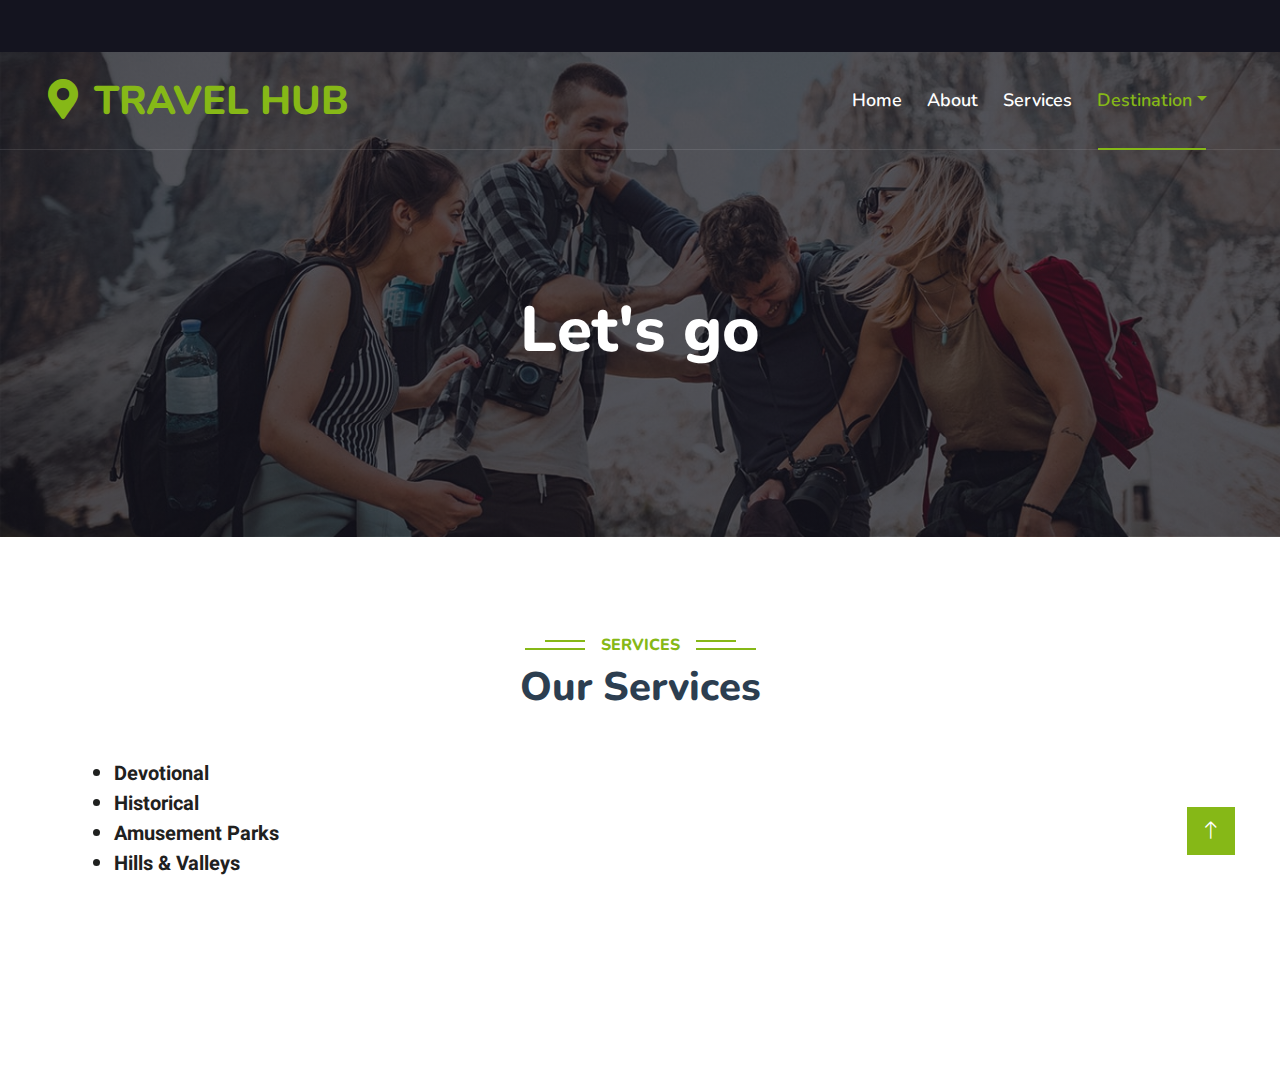
<file: service.html>
<!DOCTYPE html>
<html lang="en">

<head>
    <meta charset="utf-8">
    <title>TRAVEL HUB</title>
    <meta content="width=device-width, initial-scale=1.0" name="viewport">
    <meta content="" name="keywords">
    <meta content="" name="description">

    <!-- Favicon -->
    <link href="img/favicon.ico" rel="icon">

    <!-- Google Web Fonts -->
    <link rel="preconnect" href="https://fonts.googleapis.com">
    <link rel="preconnect" href="https://fonts.gstatic.com" crossorigin>
    <link href="https://fonts.googleapis.com/css2?family=Heebo:wght@400;500;600&family=Nunito:wght@600;700;800&display=swap" rel="stylesheet">

    <!-- Icon Font Stylesheet -->
    <link href="https://cdnjs.cloudflare.com/ajax/libs/font-awesome/5.10.0/css/all.min.css" rel="stylesheet">
    <link href="https://cdn.jsdelivr.net/npm/bootstrap-icons@1.4.1/font/bootstrap-icons.css" rel="stylesheet">

    <!-- Libraries Stylesheet -->
    <link href="lib/animate/animate.min.css" rel="stylesheet">
    <link href="lib/owlcarousel/assets/owl.carousel.min.css" rel="stylesheet">
    <link href="lib/tempusdominus/css/tempusdominus-bootstrap-4.min.css" rel="stylesheet" />

    <!-- Customized Bootstrap Stylesheet -->
    <link href="css/bootstrap.min.css" rel="stylesheet">

    <!-- Template Stylesheet -->
    <link href="css/style.css" rel="stylesheet">
</head>

<body>
    <!-- Spinner Start -->
    <div id="spinner" class="show bg-white position-fixed translate-middle w-100 vh-100 top-50 start-50 d-flex align-items-center justify-content-center">
        <div class="spinner-border text-primary" style="width: 3rem; height: 3rem;" role="status">
            <span class="sr-only">Loading...</span>
        </div>
    </div>
    <!-- Spinner End -->


    <!-- Topbar Start -->
    <div class="container-fluid bg-dark px-5 d-none d-lg-block">
        <div class="row gx-0">
            <div class="col-lg-8 text-center text-lg-start mb-2 mb-lg-0">
                <div class="d-inline-flex align-items-center" style="height: 45px;">
                    
                </div>
            </div>
            <div class="col-lg-4 text-center text-lg-end">
                <div class="d-inline-flex align-items-center" style="height: 45px;">
                </div>
            </div>
        </div>
    </div>
    <!-- Topbar End -->


    <!-- Navbar & Hero Start -->
    <div class="container-fluid position-relative p-0">
        <nav class="navbar navbar-expand-lg navbar-light px-4 px-lg-5 py-3 py-lg-0">
            <a href="" class="navbar-brand p-0">
                <h1 class="text-primary m-0"><i class="fa fa-map-marker-alt me-3"></i>TRAVEL HUB</h1>
                <!-- <img src="img/logo.png" alt="Logo"> -->
            </a>
            <button class="navbar-toggler" type="button" data-bs-toggle="collapse" data-bs-target="#navbarCollapse">
                <span class="fa fa-bars"></span>
            </button>
            <div class="collapse navbar-collapse" id="navbarCollapse">
                <div class="navbar-nav ms-auto py-0">
                    <a href="index.html" class="nav-item nav-link">Home</a>
                    <a href="about.html" class="nav-item nav-link">About</a>
                    <a href="service.html" class="nav-item nav-link">Services</a>
                    <div class="nav-item dropdown">
                        <a href="#" class="nav-link dropdown-toggle active" data-bs-toggle="dropdown">Destination</a>
                        <div class="dropdown-menu m-0">
                            <a href="devotional.html" class="dropdown-item">Devotional</a>
                            <a href="historical.html" class="dropdown-item">Historical</a>
                            <a href="amusement.html" class="dropdown-item active">Amusement Parks</a>
                            <a href="hills&valley.html" class="dropdown-item">Hills & Valley</a>

                            <!--<a href="testimonial.html" class="dropdown-item">Testimonial</a>
                            <a href="404.html" class="dropdown-item">404 Page</a>  -->
                        </div>
                    </div>
                </div>
                <!--<a href="" class="btn btn-primary rounded-pill py-2 px-4">Register</a>-->

            </div>
        </nav>

        <div class="container-fluid bg-primary py-5 mb-5 hero-header">
            <div class="container py-5">
                <div class="row justify-content-center py-5">
                    <div class="col-lg-10 pt-lg-5 mt-lg-5 text-center">
                        <h1 class="display-3 text-white animated slideInDown">Let's go</h1>
                        <nav aria-label="breadcrumb">
                            <ol class="breadcrumb justify-content-center">
                                
                            </ol>
                        </nav>
                    </div>
                </div>
            </div>
        </div>
    </div>
    <!-- Navbar & Hero End -->


    <!-- Service Start -->
    <div class="container-xxl py-5">
        <div class="container">
            <div class=" text-center wow fadeInUp" data-wow-delay="0.1s">
                <h6 class="section-title bg-white text-primary px-3" style="text-align: center;">Services</h6>
                <h1 class="mb-5" style="text-align: center;">Our Services</h1>
                <div class="orderlist" style="text-align:left;">
                <ul>
                    
                    <li class="lists">Devotional</li>
                    <li class="lists">Historical</li>
                    <li class="lists">Amusement Parks</li>
                    <li class="lists">Hills & Valleys</li>
                    
                </ul>
                </div>
            </div>
        </div>
    </div>
    <!--class=" wow fadeInUp"-->
    <!-- Service End -->


    <!-- Testimonial Start -->
    
    <!-- Testimonial End -->
        

    <!-- Footer Start -->
    <div class="container-fluid bg-dark text-light footer pt-5 mt-5 wow fadeIn" data-wow-delay="0.1s">
       <!-- <div class="container py-5">
            <div class="row g-5">
                <div class="col-lg-3 col-md-6">
                    <h4 class="text-white mb-3">Company</h4>
                    <a class="btn btn-link" href="">About Us</a>
                    <a class="btn btn-link" href="">Contact Us</a>
                    <a class="btn btn-link" href="">Privacy Policy</a>
                    <a class="btn btn-link" href="">Terms & Condition</a>
                    <a class="btn btn-link" href="">FAQs & Help</a>
                </div>
                
                
                
            </div>
        </div>-->
        <div class="container">
            <div class="copyright">
                <div class="row">
                    <div class="col-md-6 text-center text-md-start mb-3 mb-md-0">

                        <!--/*** This template is free as long as you keep the footer author’s credit link/attribution link/backlink. If you'd like to use the template without the footer author’s credit link/attribution link/backlink, you can purchase the Credit Removal License from "https://htmlcodex.com/credit-removal". Thank you for your support. ***/-->
                        
                    </div>
                    
                </div>
            </div>
        </div>
    </div>
    <!-- Footer End -->


    <!-- Back to Top -->
    <a href="#" class="btn btn-lg btn-primary btn-lg-square back-to-top"><i class="bi bi-arrow-up"></i></a>


    <!-- JavaScript Libraries -->
    <script src="https://code.jquery.com/jquery-3.4.1.min.js"></script>
    <script src="https://cdn.jsdelivr.net/npm/bootstrap@5.0.0/dist/js/bootstrap.bundle.min.js"></script>
    <script src="lib/wow/wow.min.js"></script>
    <script src="lib/easing/easing.min.js"></script>
    <script src="lib/waypoints/waypoints.min.js"></script>
    <script src="lib/owlcarousel/owl.carousel.min.js"></script>
    <script src="lib/tempusdominus/js/moment.min.js"></script>
    <script src="lib/tempusdominus/js/moment-timezone.min.js"></script>
    <script src="lib/tempusdominus/js/tempusdominus-bootstrap-4.min.js"></script>

    <!-- Template Javascript -->
    <script src="js/main.js"></script>
</body>

</html>
</file>
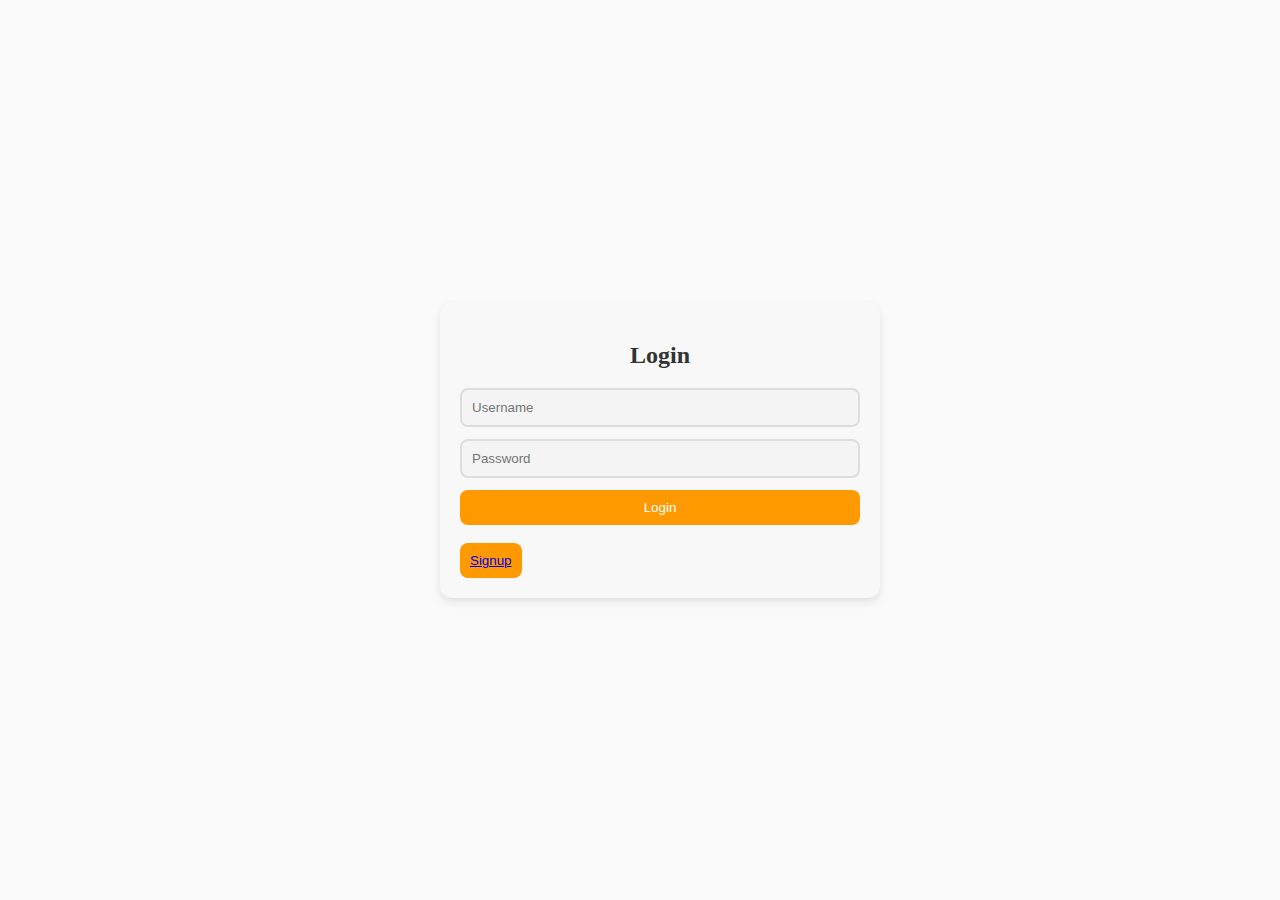
<file: signin.html>
<!DOCTYPE html>
<html lang="en">
<head>
    <meta charset="UTF-8">
    <meta name="viewport" content="width=device-width, initial-scale=1.0">
    <meta http-equiv="X-UA-Compatible" content="ie=edge">
    <title>Simple Reistration Form</title>
    <link href="signin.css" rel="stylesheet"/>
    <a href="index.html" class="nav-item nav-link active"></a>

</head>
<body>
  <div class="container">
    <div class="card">
      <h2>Login</h2>
      <form>
        <input type="text" id="username" name="username" placeholder="Username" required>
        <input type="password" id="password" name="password" placeholder="Password" required>
        <button type="submit">Login
          <a href="index.html"></a>
        </button>
      </form>
      <br>
      <button><a href="signup.html">Signup</a></button>
    </div>
  </div>
</body>

</html>
</file>
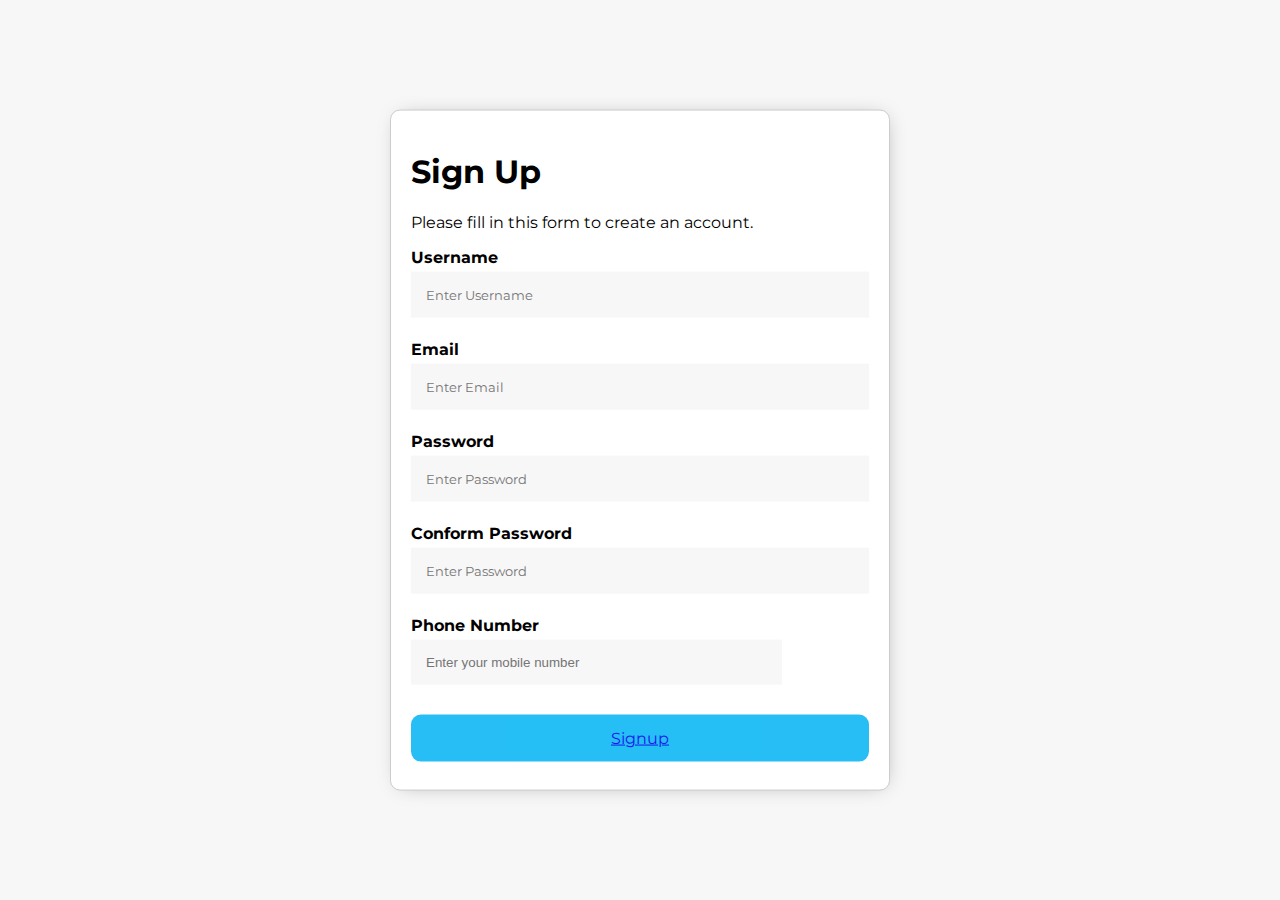
<file: signup.html>
<!DOCTYPE html>
<html lang="en">
<head>
    <meta charset="UTF-8">
    <meta name="viewport" content="width=device-width, initial-scale=1.0">
    <meta http-equiv="X-UA-Compatible" content="ie=edge">
    <title>Simple Reistration Form</title>
    <link href="signup.css" rel="stylesheet"/>
    <link href="signin.html" />

</head>
<body>
    <form>
        <div class="container">
          <h1>Sign Up</h1>
          <p>Please fill in this form to create an account.</p>
      
              <label for="email"><b>Username</b></label>
            <input type="text" name="username" placeholder="Enter Username" required>
          <label for="email"><b>Email</b></label>
          <input type="text" placeholder="Enter Email" name="email" required>
          
          <label for="psw"><b>Password</b></label>
          <input type="password" placeholder="Enter Password" name="psw" required>

          <label for="psw"><b>Conform Password</b></label>
          <input type="password" placeholder="Enter Password" name="psw" required>
      
                  <label for="email"><b>Phone Number</b></label>
           
           <input type="phone" name="phone" placeholder="Enter your mobile number" required>
      
          <div class="clearfix">
      
            <button type="submit" class="btn">
              <a href="signin.html">Signup</a>
            </button>

          </div>
        </div>
      </form>

</body>
</html>
</file>
<file: css/style.css>
/********** Template CSS **********/
:root {
    --primary: #86B817;
    --secondary: #FE8800;
    --light: #F5F5F5;
    --dark: #14141F;
}

.fw-medium {
    font-weight: 600 !important;
}

.fw-semi-bold {
    font-weight: 700 !important;
}

.back-to-top {
    position: fixed;
    display: none;
    right: 45px;
    bottom: 45px;
    z-index: 99;
}


/*** Spinner ***/
#spinner {
    opacity: 0;
    visibility: hidden;
    transition: opacity .5s ease-out, visibility 0s linear .5s;
    z-index: 99999;
}

#spinner.show {
    transition: opacity .5s ease-out, visibility 0s linear 0s;
    visibility: visible;
    opacity: 1;
}


/*** Button ***/
.btn {
    font-family: 'Nunito', sans-serif;
    font-weight: 600;
    transition: .5s;
}

.btn.btn-primary,
.btn.btn-secondary {
    color: #FFFFFF;
}

.btn-square {
    width: 38px;
    height: 38px;
}

.btn-sm-square {
    width: 32px;
    height: 32px;
}

.btn-lg-square {
    width: 48px;
    height: 48px;
}

.btn-square,
.btn-sm-square,
.btn-lg-square {
    padding: 0;
    display: flex;
    align-items: center;
    justify-content: center;
    font-weight: normal;
    border-radius: 0px;
}


/*** Navbar ***/
.navbar-light .navbar-nav .nav-link {
    font-family: 'Nunito', sans-serif;
    position: relative;
    margin-right: 25px;
    padding: 35px 0;
    color: #FFFFFF !important;
    font-size: 18px;
    font-weight: 600;
    outline: none;
    transition: .5s;
}

.sticky-top.navbar-light .navbar-nav .nav-link {
    padding: 20px 0;
    color: var(--dark) !important;
}

.navbar-light .navbar-nav .nav-link:hover,
.navbar-light .navbar-nav .nav-link.active {
    color: var(--primary) !important;
}

.navbar-light .navbar-brand img {
    max-height: 60px;
    transition: .5s;
}

.sticky-top.navbar-light .navbar-brand img {
    max-height: 45px;
}

@media (max-width: 991.98px) {
    .sticky-top.navbar-light {
        position: relative;
        background: #FFFFFF;
    }

    .navbar-light .navbar-collapse {
        margin-top: 15px;
        border-top: 1px solid #DDDDDD;
    }

    .navbar-light .navbar-nav .nav-link,
    .sticky-top.navbar-light .navbar-nav .nav-link {
        padding: 10px 0;
        margin-left: 0;
        color: var(--dark) !important;
    }

    .navbar-light .navbar-brand img {
        max-height: 45px;
    }
}

@media (min-width: 992px) {
    .navbar-light {
        position: absolute;
        width: 100%;
        top: 0;
        left: 0;
        border-bottom: 1px solid rgba(256, 256, 256, .1);
        z-index: 999;
    }
    
    .sticky-top.navbar-light {
        position: fixed;
        background: #FFFFFF;
    }

    .navbar-light .navbar-nav .nav-link::before {
        position: absolute;
        content: "";
        width: 0;
        height: 2px;
        bottom: -1px;
        left: 50%;
        background: var(--primary);
        transition: .5s;
    }

    .navbar-light .navbar-nav .nav-link:hover::before,
    .navbar-light .navbar-nav .nav-link.active::before {
        width: calc(100% - 2px);
        left: 1px;
    }

    .navbar-light .navbar-nav .nav-link.nav-contact::before {
        display: none;
    }
}


/*** Hero Header ***/
.hero-header {
    background: linear-gradient(rgba(20, 20, 31, .7), rgba(20, 20, 31, .7)), url(../img/bg-hero.jpg);
    background-position: center center;
    background-repeat: no-repeat;
    background-size: cover;
}

.breadcrumb-item + .breadcrumb-item::before {
    color: rgba(255, 255, 255, .5);
}


/*** Section Title ***/
.section-title {
    position: relative;
    display: inline-block;
    text-transform: uppercase;
    text-align: center;
}

.section-title::before {
    position: absolute;
    content: "";
    width: calc(100% + 80px);
    height: 2px;
    top: 4px;
    left: -40px;
    background: var(--primary);
    z-index: -1;
}

.section-title::after {
    position: absolute;
    content: "";
    width: calc(100% + 120px);
    height: 2px;
    bottom: 5px;
    left: -60px;
    background: var(--primary);
    z-index: -1;
}

.section-title.text-start::before {
    width: calc(100% + 40px);
    left: 0;
}

.section-title.text-start::after {
    width: calc(100% + 60px);
    left: 0;
}


/*** Service ***/
.service-item {
    box-shadow: 0 0 45px rgba(0, 0, 0, .08);
    transition: .5s;
}

.service-item:hover {
    background: var(--primary);
}

.service-item * {
    transition: .5s;
}

.service-item:hover * {
    color: var(--light) !important;
}


/*** Destination ***/
.destination img {
    transition: .5s;
}

.destination a:hover img {
    transform: scale(1.1);
}


/*** Package ***/
.package-item {
    box-shadow: 0 0 45px rgba(0, 0, 0, .08);
}

.package-item img {
    transition: .5s;
}

.package-item:hover img {
    transform: scale(1.1);
}


/*** Booking ***/
.booking {
    background: linear-gradient(rgba(15, 23, 43, .7), rgba(15, 23, 43, .7)), url(../img/booking.jpg);
    background-position: center center;
    background-repeat: no-repeat;
    background-size: cover;
}


/*** Team ***/
.team-item {
    box-shadow: 0 0 45px rgba(0, 0, 0, .08);
}

.team-item img {
    transition: .5s;
}

.team-item:hover img {
    transform: scale(1.1);
}

.team-item .btn {
    background: #FFFFFF;
    color: var(--primary);
    border-radius: 20px;
    border-bottom: 1px solid var(--primary);
}

.team-item .btn:hover {
    background: var(--primary);
    color: #FFFFFF;
}


/*** Testimonial ***/
.testimonial-carousel::before {
    position: absolute;
    content: "";
    top: 0;
    left: 0;
    height: 100%;
    width: 0;
    background: linear-gradient(to right, rgba(255, 255, 255, 1) 0%, rgba(255, 255, 255, 0) 100%);
    z-index: 1;
}

.testimonial-carousel::after {
    position: absolute;
    content: "";
    top: 0;
    right: 0;
    height: 100%;
    width: 0;
    background: linear-gradient(to left, rgba(255, 255, 255, 1) 0%, rgba(255, 255, 255, 0) 100%);
    z-index: 1;
}

@media (min-width: 768px) {
    .testimonial-carousel::before,
    .testimonial-carousel::after {
        width: 200px;
    }
}

@media (min-width: 992px) {
    .testimonial-carousel::before,
    .testimonial-carousel::after {
        width: 300px;
    }
}

.testimonial-carousel .owl-item .testimonial-item,
.testimonial-carousel .owl-item.center .testimonial-item * {
    transition: .5s;
}

.testimonial-carousel .owl-item.center .testimonial-item {
    background: var(--primary) !important;
    border-color: var(--primary) !important;
}

.testimonial-carousel .owl-item.center .testimonial-item * {
    color: #FFFFFF !important;
}

.testimonial-carousel .owl-dots {
    margin-top: 24px;
    display: flex;
    align-items: flex-end;
    justify-content: center;
}

.testimonial-carousel .owl-dot {
    position: relative;
    display: inline-block;
    margin: 0 5px;
    width: 15px;
    height: 15px;
    border: 1px solid #CCCCCC;
    border-radius: 15px;
    transition: .5s;
}

.testimonial-carousel .owl-dot.active {
    background: var(--primary);
    border-color: var(--primary);
}


/*** Footer ***/
.footer .btn.btn-social {
    margin-right: 5px;
    width: 35px;
    height: 35px;
    display: flex;
    align-items: center;
    justify-content: center;
    color: var(--light);
    font-weight: normal;
    border: 1px solid #FFFFFF;
    border-radius: 35px;
    transition: .3s;
}

.footer .btn.btn-social:hover {
    color: var(--primary);
}

.footer .btn.btn-link {
    display: block;
    margin-bottom: 5px;
    padding: 0;
    text-align: left;
    color: #FFFFFF;
    font-size: 15px;
    font-weight: normal;
    text-transform: capitalize;
    transition: .3s;
}

.footer .btn.btn-link::before {
    position: relative;
    content: "\f105";
    font-family: "Font Awesome 5 Free";
    font-weight: 900;
    margin-right: 10px;
}

.footer .btn.btn-link:hover {
    letter-spacing: 1px;
    box-shadow: none;
}

.footer .copyright {
    padding: 25px 0;
    font-size: 15px;
    border-top: 1px solid rgba(256, 256, 256, .1);
}

.footer .copyright a {
    color: var(--light);
}

.footer .footer-menu a {
    margin-right: 15px;
    padding-right: 15px;
    border-right: 1px solid rgba(255, 255, 255, .1);
}

.footer .footer-menu a:last-child {
    margin-right: 0;
    padding-right: 0;
    border-right: none;
}
.lists{
    font-size: 20px;
    color: rgb(31, 33, 32);
    font-weight: bold;
}
.sp{
    font-size: 20px;
    font-weight: bold;
    color:#14141F;
}
</file>
<file: signin.css>
body {
    font-family: "Comic Sans MS", cursive;
    margin: 0;
    display: flex;
    align-items: center;
    justify-content: center;
    min-height: 100vh;
    background: #fafafa; /* Warna latar belakang abu-abu muda */
    color: #333;
  }
  
  .container {
    width: 100%;
    max-width: 400px;
  }
  
  .card {
    width: 100%;
    background-color: #f8f8f8; /* Warna card */
    padding: 20px;
    border-radius: 12px; /* Border radius card */
    box-shadow: 0 4px 8px rgba(0, 0, 0, 0.1);
  }
  
  h2 {
    text-align: center;
    color: #333;
  }
  
  form {
    display: flex;
    flex-direction: column;
  }
  
  input {
    padding: 10px;
    margin-bottom: 12px;
    border: 2px solid #ddd; /* Border color input */
    border-radius: 8px; /* Border radius input */
    transition: border-color 0.3s ease-in-out;
    outline: none;
    color: #333;
    background-color: #f4f4f4; /* Warna input */
  }
  
  input:focus {
    border-color: #ff9900; /* Warna input saat focus */
  }
  
  button {
    background-color: #ff9900; /* Warna button */
    color: #fff;
    padding: 10px;
    border: none;
    border-radius: 8px; /* Border radius button */
    cursor: pointer;
    transition: background-color 0.3s ease-in-out;
  }
  
  button:hover {
    background-color: #ff6600; /* Warna button saat hover */
  }
</file>
<file: signup.css>
@import url('https://fonts.googleapis.com/css?family=Montserrat:400,500&display=swap');

body {
	font-family: Montserrat,Arial, Helvetica, sans-serif;
	background-color:#f7f7f7;
}
* {box-sizing: border-box}

/* Add padding to container elements */
.container {
    padding: 20px;
      width:500px;
    position: absolute;
    left: 50%;
    top: 50%;
    transform: translate(-50%, -50%);
      border:1px solid #ccc;
      border-radius:10px;
      background:white;
  -webkit-box-shadow: 2px 1px 21px -9px rgba(0,0,0,0.38);
  -moz-box-shadow: 2px 1px 21px -9px rgba(0,0,0,0.38);
  box-shadow: 2px 1px 21px -9px rgba(0,0,0,0.38);
  }

/* Full-width input fields */
input[type=text], input[type=password] {
  width: 100%;
  padding: 15px;
  margin: 5px 0 22px 0;
  display: inline-block;
  border: none;
  background: #f7f7f7;
	font-family: Montserrat,Arial, Helvetica, sans-serif;
}
select {
  width: 18%;
  padding: 15px;
  margin: 5px 0 22px 0;
  display: inline-block;
  border: none;
  background: #f7f7f7;
	font-family: Montserrat,Arial, Helvetica, sans-serif;
}

input[type=phone] {
  width: 81%;
  padding: 15px;
  margin: 5px 0 22px 0;
  display: inline-block;
  border: none;
  background: #f7f7f7;
}

input[type=text]:focus, input[type=password]:focus, input[type=phone]:focus, select:focus {
  background-color: #ddd;
  outline: none;
}



/* Set a style for all buttons */
button {
  background-color: #0eb7f4;
  color: white;
  padding: 14px 20px;
  margin: 8px 0;
  border: none;
  cursor: pointer;
  width: 100%;
  opacity: 0.9;
	font-size:16px;
	font-family: Montserrat,Arial, Helvetica, sans-serif;
	border-radius:10px;
}

button:hover {
  opacity:1;
}


/* Change styles for signup button on extra small screens */
@media screen and (max-width: 300px) {
  .signupbtn {
     width: 100%;
  }
}

.youtubeBtn{
    position: fixed;
    right: 20px;
  transform:translatex(-50%);
    top: 20px;
    cursor: pointer;
    transition: all .3s;
    vertical-align: middle;
    text-align: center;
    display: inline-block;
  background:#000;
  padding:2px 10px;
  border-radius:5px;
}
.youtubeBtn i{
   font-size:20px;
  float:left;
}
.youtubeBtn a{
    color:#ff0000;
    animation: youtubeAnim 1000ms linear infinite;
  float:right;
}
.youtubeBtn a:hover{
  color:#c9110f;
  transition:all .3s ease-in-out;
}
.youtubeBtn i:active{
  transform:scale(.9);
  transition:all .3s ease-in-out;
}
.youtubeBtn span{
    font-family: 'Lato';
    font-weight: bold;
    color: #fff;
    display: block;
    font-size: 12px;
    float: right;
    line-height: 20px;
    padding-left: 5px;
  
}

@keyframes youtubeAnim{
  0%,100%{
    color:#c9110f;
  }
  50%{
    color:#ff0000;
  }
}
</file>
